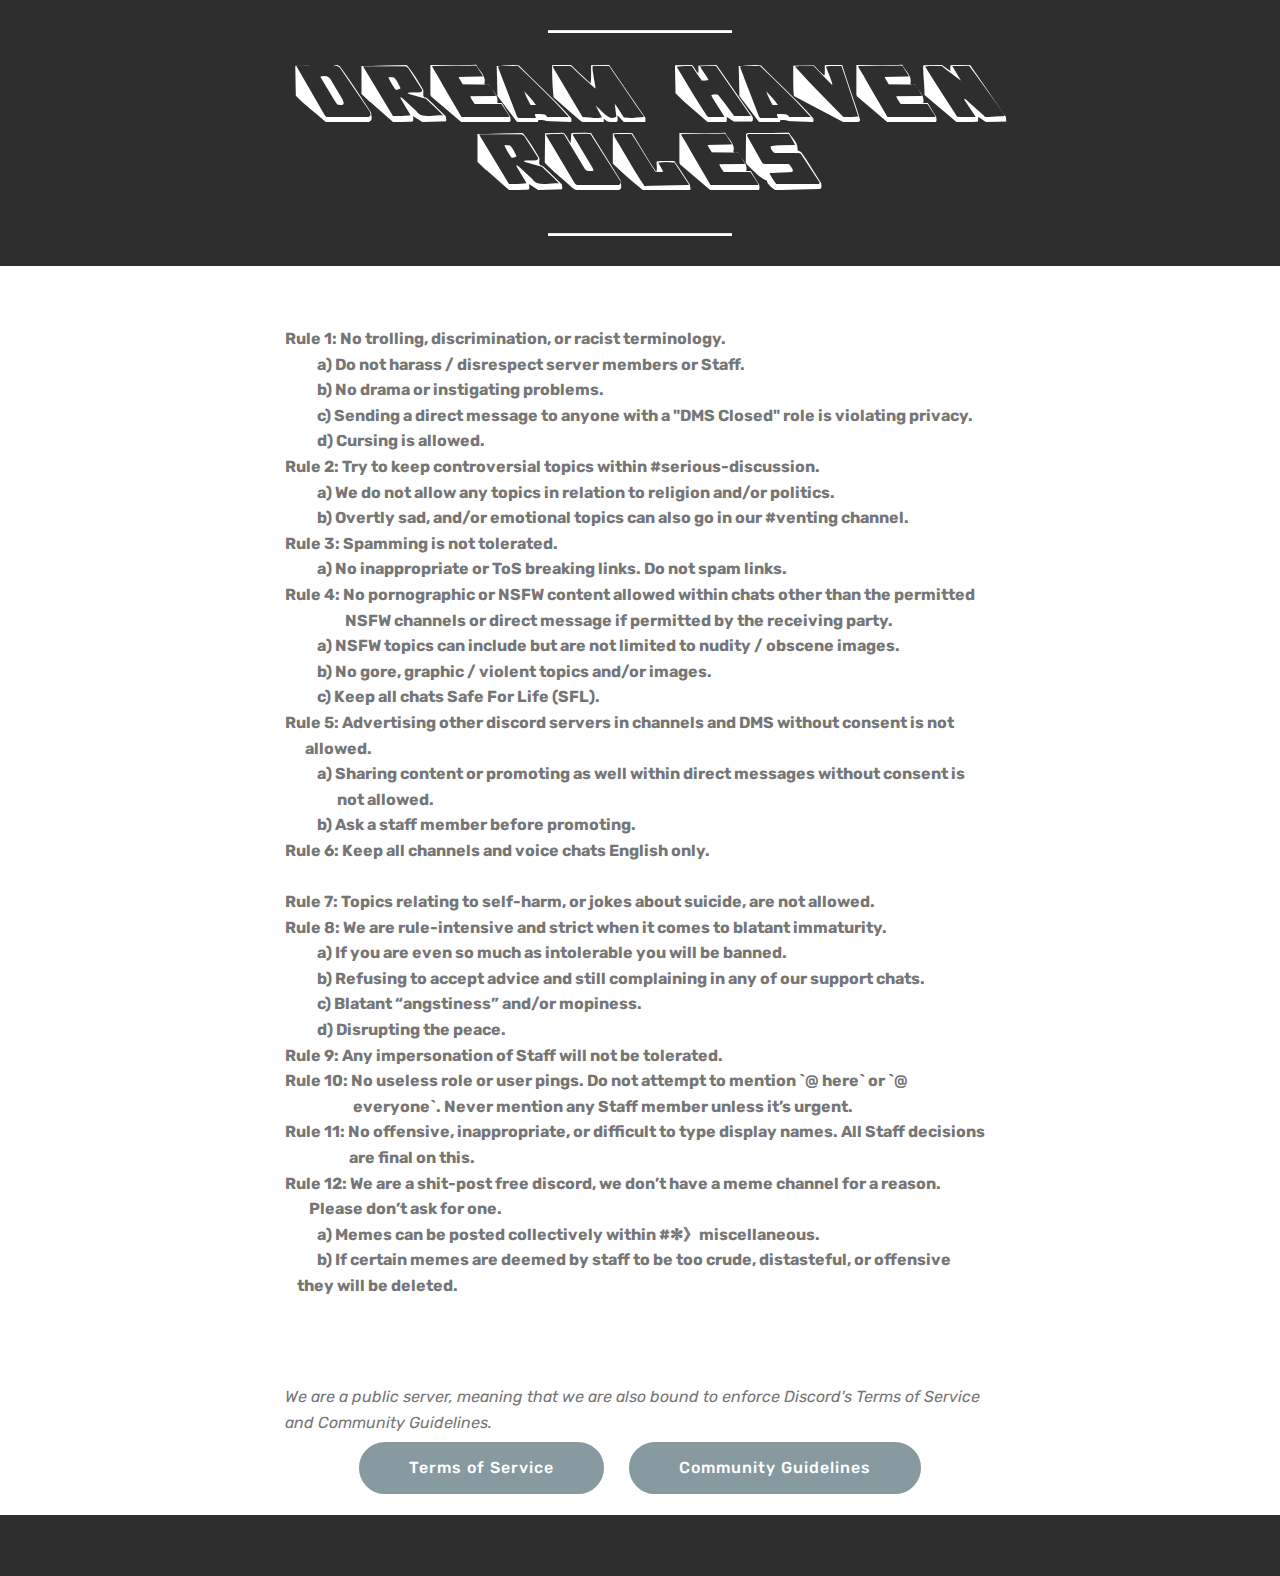
<file: index.html>
<!DOCTYPE html>
<html >
<head>
  <!-- Site made with Mobirise Website Builder v4.8.1, https://mobirise.com -->
  <meta charset="UTF-8">
  <meta http-equiv="X-UA-Compatible" content="IE=edge">
  <meta name="generator" content="Mobirise v4.8.1, mobirise.com">
  <meta name="viewport" content="width=device-width, initial-scale=1, minimum-scale=1">
  <link rel="shortcut icon" href="assets/images/logo4.png" type="image/x-icon">
  <meta name="description" content="">
  <title>Home</title>
  <link rel="stylesheet" href="assets/tether/tether.min.css">
  <link rel="stylesheet" href="assets/bootstrap/css/bootstrap.min.css">
  <link rel="stylesheet" href="assets/bootstrap/css/bootstrap-grid.min.css">
  <link rel="stylesheet" href="assets/bootstrap/css/bootstrap-reboot.min.css">
  <link rel="stylesheet" href="assets/theme/css/style.css">
  <link href="assets/fonts/style.css" rel="stylesheet">
  <link rel="stylesheet" href="assets/mobirise/css/mbr-additional.css" type="text/css">
  
  
  
</head>
<body>
  <section class="mbr-section article content10 cid-qZUpwGI7WS" id="content10-2">
    
     

    <div class="container">
        <div class="inner-container" style="width: 66%;">
            <hr class="line" style="width: 25%;">
            <div class="section-text align-center mbr-white mbr-fonts-style display-1">Dream Haven Rules</div>
            <hr class="line" style="width: 25%;">
        </div>
    </div>
</section>

<section class="engine"><a href="https://mobiri.se/s">free bootstrap theme</a></section><section class="mbr-section article content1 cid-qZUrcnLoy6" id="content1-5">
    
     

    <div class="container">
        <div class="media-container-row">
            <div class="mbr-text col-12 col-md-8 mbr-fonts-style display-7"><strong>Rule 1: No trolling, discrimination, or racist terminology.  
</strong><div><strong>
</strong></div><div>&nbsp;&nbsp;&nbsp;&nbsp;&nbsp;&nbsp;&nbsp;&nbsp;<strong>a) Do not harass / disrespect server members or Staff. 
</strong></div><div>&nbsp;&nbsp;&nbsp;&nbsp;&nbsp;&nbsp;&nbsp;&nbsp;<strong>b) No drama or instigating problems.
</strong></div><div>&nbsp;&nbsp;&nbsp;&nbsp;&nbsp;&nbsp;&nbsp;&nbsp;<strong>c) Sending a direct message to anyone with a "DMS Closed" role is violating privacy. 
</strong></div><div>&nbsp;&nbsp;&nbsp;&nbsp;&nbsp;&nbsp;&nbsp;&nbsp;<strong>d) Cursing is allowed.
</strong></div><div><strong>
</strong></div><div><strong>Rule 2: Try to keep controversial topics within #serious-discussion.
</strong></div><div><strong>
</strong></div><div>&nbsp;&nbsp;&nbsp;&nbsp;&nbsp;&nbsp;&nbsp;&nbsp;<strong>a) We do not allow any topics in relation to religion and/or politics.
</strong></div><div>&nbsp;&nbsp;&nbsp;&nbsp;&nbsp;&nbsp;&nbsp;&nbsp;<strong>b) Overtly sad, and/or emotional topics can also go in our #venting channel. 
</strong></div><div><strong>
</strong></div><div><strong>Rule 3: Spamming is not tolerated.
</strong></div><div><strong>
</strong></div><div>&nbsp;&nbsp;&nbsp;&nbsp;&nbsp;&nbsp;&nbsp;&nbsp;<strong>a) No inappropriate or ToS breaking links. Do not spam links.
</strong></div><div><strong>
</strong></div><div><strong>Rule 4: No pornographic or NSFW content allowed within chats other than the permitted </strong>&nbsp;&nbsp;&nbsp;&nbsp;&nbsp;&nbsp;&nbsp;&nbsp;&nbsp; &nbsp; &nbsp; &nbsp;<strong>NSFW channels or direct message if permitted by the receiving party.
</strong></div><div><strong>
</strong></div><div>&nbsp;&nbsp;&nbsp;&nbsp;&nbsp;&nbsp;&nbsp;&nbsp;<strong>a) NSFW topics can include but are not limited to nudity / obscene images.
</strong></div><div>&nbsp;&nbsp;&nbsp;&nbsp;&nbsp;&nbsp;&nbsp;&nbsp;<strong>b) No gore, graphic / violent topics and/or images. 
</strong></div><div>&nbsp;&nbsp;&nbsp;&nbsp;&nbsp;&nbsp;&nbsp;&nbsp;<strong>c) Keep all chats Safe For Life (SFL).
</strong></div><div><strong>
</strong></div><div><strong>Rule 5: Advertising other discord servers in channels and DMS without consent is not </strong>&nbsp;&nbsp;&nbsp;&nbsp;&nbsp;&nbsp;&nbsp;&nbsp;&nbsp; &nbsp; &nbsp; &nbsp;<strong>allowed. 
</strong></div><div><strong>
</strong></div><div>&nbsp;&nbsp;&nbsp;&nbsp;&nbsp;&nbsp;&nbsp;&nbsp;<strong>a) Sharing content or promoting as well within direct messages without consent is </strong>&nbsp;&nbsp;&nbsp;&nbsp;&nbsp;&nbsp;&nbsp;&nbsp;&nbsp; &nbsp; &nbsp;<strong>not allowed.
</strong></div><div>&nbsp;&nbsp;&nbsp;&nbsp;&nbsp;&nbsp;&nbsp;&nbsp;<strong>b) Ask a staff member before promoting. 
</strong></div><div><strong>
</strong></div><div><strong>Rule 6: Keep all channels and voice chats English only.
</strong></div><div><br></div><div><strong>Rule 7: Topics relating to self-harm, or jokes about suicide, are not allowed.
</strong></div><div><strong>
</strong></div><div><strong>Rule 8: We are rule-intensive and strict when it comes to blatant immaturity.
</strong></div><div><strong>
</strong></div><div>&nbsp;&nbsp;&nbsp;&nbsp;&nbsp;&nbsp;&nbsp;&nbsp;<strong>a) If you are even so much as intolerable you will be banned. 
</strong></div><div>&nbsp;&nbsp;&nbsp;&nbsp;&nbsp;&nbsp;&nbsp;&nbsp;<strong>b) Refusing to accept advice and still complaining in any of our support chats. 
</strong></div><div>&nbsp;&nbsp;&nbsp;&nbsp;&nbsp;&nbsp;&nbsp;&nbsp;<strong>c) Blatant “angstiness” and/or mopiness. 
</strong></div><div>&nbsp;&nbsp;&nbsp;&nbsp;&nbsp;&nbsp;&nbsp;&nbsp;<strong>d) Disrupting the peace.
</strong></div><div><strong>
</strong></div><div><strong>Rule 9: Any impersonation of Staff will not be tolerated.
</strong></div><div><strong>
</strong></div><div><strong>Rule 10: No useless role or user pings. Do not attempt to mention `@ here` or `@ &nbsp; </strong>&nbsp;&nbsp;&nbsp;&nbsp;&nbsp;&nbsp;&nbsp;&nbsp;&nbsp;&nbsp;&nbsp;&nbsp;&nbsp; &nbsp; &nbsp;&nbsp;&nbsp;&nbsp;&nbsp;&nbsp;&nbsp;&nbsp;&nbsp;&nbsp; &nbsp; &nbsp; &nbsp;&nbsp;<strong>everyone`. Never mention any Staff member unless it’s urgent.
</strong></div><div><strong>
</strong></div><div><strong>Rule 11: No offensive, inappropriate, or difficult to type display names. All Staff decisions </strong>&nbsp;&nbsp;&nbsp;&nbsp;&nbsp;&nbsp;&nbsp;&nbsp;&nbsp; &nbsp; &nbsp; &nbsp;&nbsp;<strong>are final on this.
</strong></div><div><strong>
</strong></div><div><strong>Rule 12: We are a shit-post free discord, we don’t have a meme channel for a reason. &nbsp; &nbsp; &nbsp;</strong>&nbsp;&nbsp;&nbsp;&nbsp;&nbsp;&nbsp;&nbsp;&nbsp;&nbsp; &nbsp; &nbsp; &nbsp;&nbsp;<strong>Please don’t ask for one. 
</strong></div><div><strong>
</strong></div><div>&nbsp;&nbsp;&nbsp;&nbsp;&nbsp;&nbsp;&nbsp;&nbsp;<strong>a) Memes can be posted collectively within #✼》miscellaneous.
</strong></div><div>&nbsp;&nbsp;&nbsp;&nbsp;&nbsp;&nbsp;&nbsp;&nbsp;<strong>b) If certain memes are deemed by staff to be too crude, distasteful, or offensive </strong>&nbsp;&nbsp;&nbsp;&nbsp;&nbsp;&nbsp;&nbsp;&nbsp;&nbsp; &nbsp; &nbsp;<strong>they will be deleted. 
</strong></div><div><br></div></div>
        </div>
    </div>
</section>

<section class="mbr-section article content1 cid-qZUt5C0kPS" id="content1-7">
    
     

    <div class="container">
        <div class="media-container-row">
            <div class="mbr-text col-12 col-md-8 mbr-fonts-style display-7"><em>We are a public server, meaning that we are also bound to enforce Discord's Terms of Service and Community Guidelines.</em></div>
        </div>
    </div>
</section>

<section class="mbr-section content8 cid-qZUsRYCLqu" id="content8-6">

    

    <div class="container">
        <div class="media-container-row title">
            <div class="col-12 col-md-8">
                <div class="mbr-section-btn align-center"><a class="btn btn-warning display-4" href="https://discordapp.com/terms">Terms of Service</a> 
                    <a class="btn btn-warning display-4" href="https://discordapp.com/guidelines">Community Guidelines</a></div>
            </div>
        </div>
    </div>
</section>

<section once="" class="cid-qZUvqcHTVy" id="footer6-8">

    

    

    <div class="container">
        <div class="media-container-row align-center mbr-white">
            <div class="col-12">
                <p class="mbr-text mb-0 mbr-fonts-style display-7"></p>
            </div>
        </div>
    </div>
</section>


  <script src="assets/web/assets/jquery/jquery.min.js"></script>
  <script src="assets/popper/popper.min.js"></script>
  <script src="assets/tether/tether.min.js"></script>
  <script src="assets/bootstrap/js/bootstrap.min.js"></script>
  <script src="assets/smoothscroll/smooth-scroll.js"></script>
  <script src="assets/theme/js/script.js"></script>
  
  
</body>
</html>
</file>
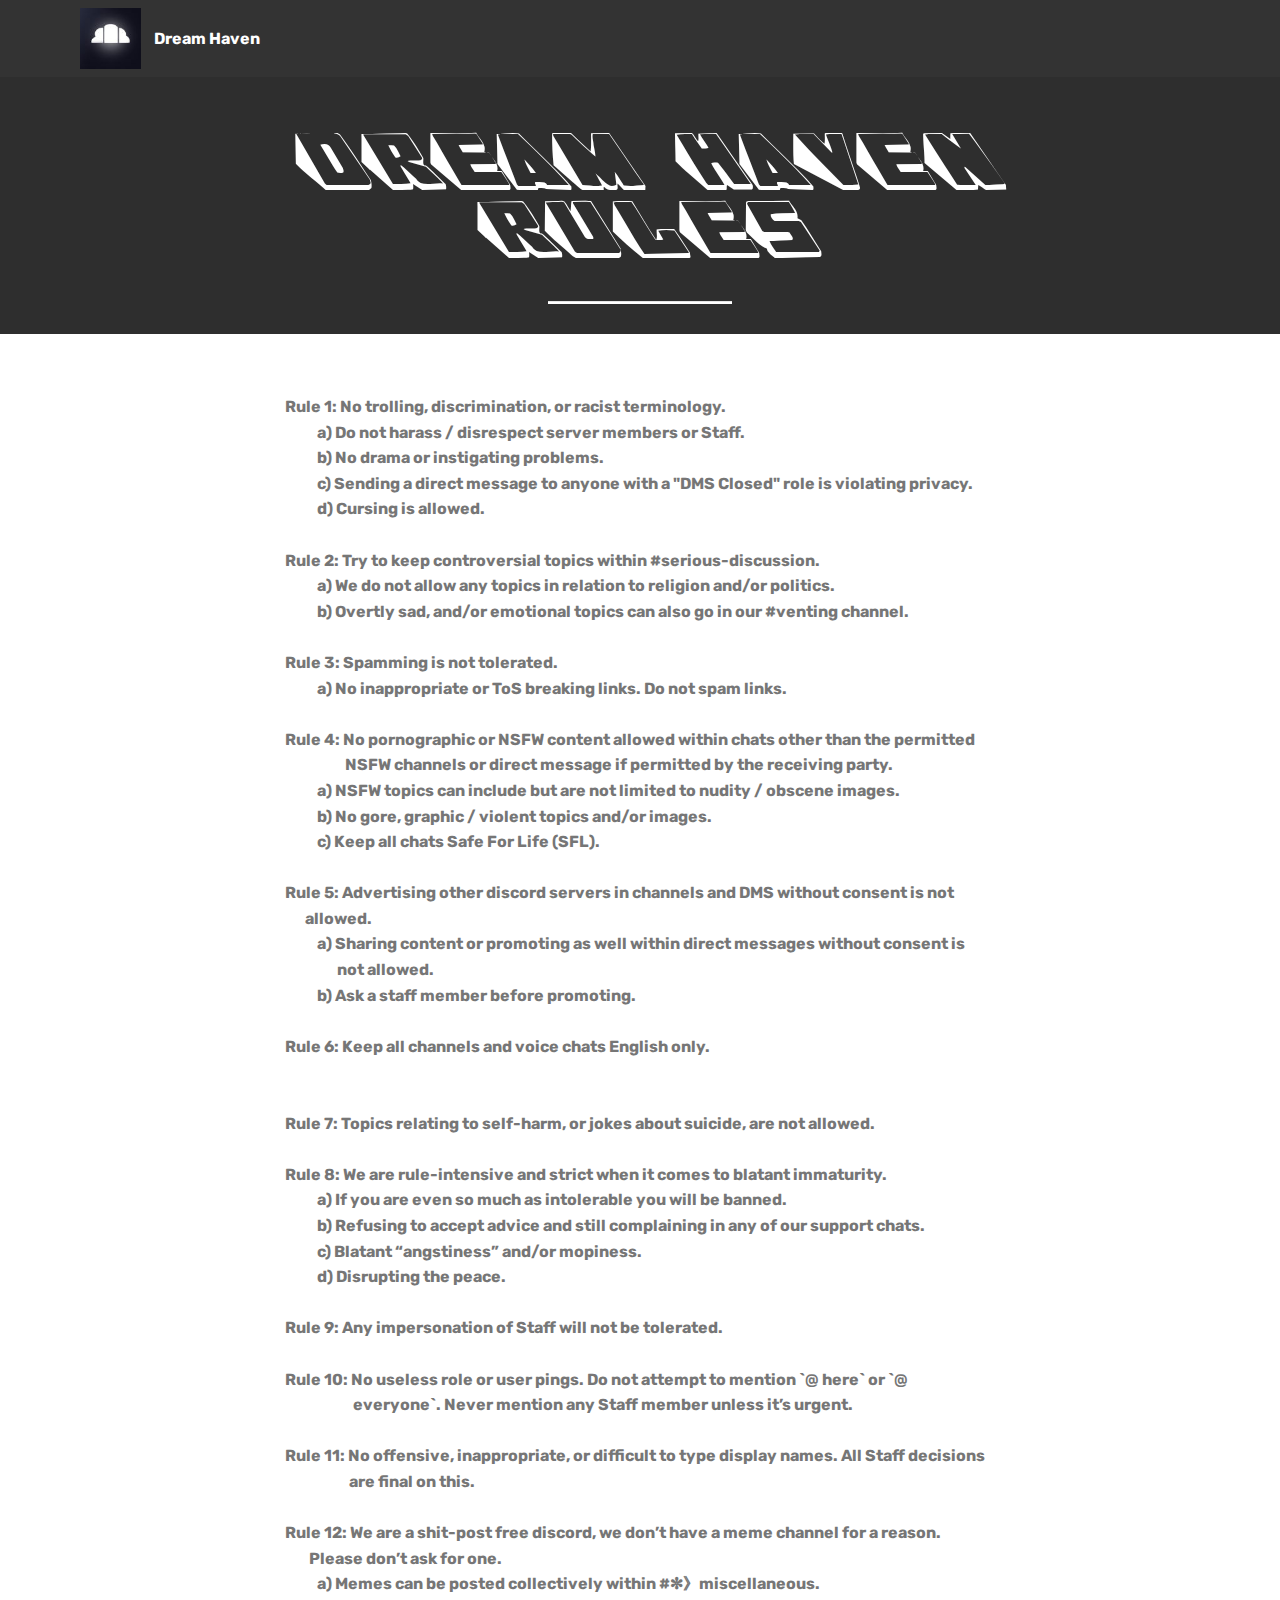
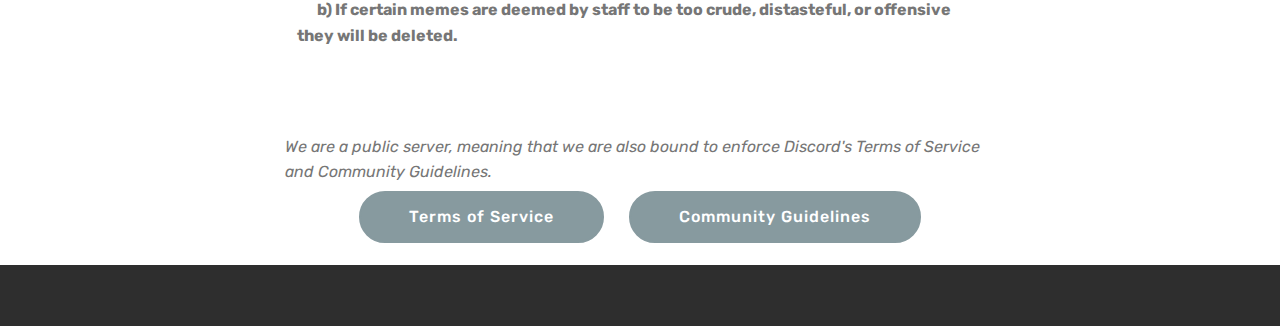
<file: rules.html>
<!DOCTYPE html>
<html >
<head>
  <!-- Site made with Mobirise Website Builder v4.8.1, https://mobirise.com -->
  <meta charset="UTF-8">
  <meta http-equiv="X-UA-Compatible" content="IE=edge">
  <meta name="generator" content="Mobirise v4.8.1, mobirise.com">
  <meta name="viewport" content="width=device-width, initial-scale=1, minimum-scale=1">
  <link rel="shortcut icon" href="assets/images/dhl2-96x96.jpg" type="image/x-icon">
  <meta name="description" content="">
  <title>Rules</title>
  <link rel="stylesheet" href="assets/tether/tether.min.css">
  <link rel="stylesheet" href="assets/bootstrap/css/bootstrap.min.css">
  <link rel="stylesheet" href="assets/bootstrap/css/bootstrap-grid.min.css">
  <link rel="stylesheet" href="assets/bootstrap/css/bootstrap-reboot.min.css">
  <link rel="stylesheet" href="assets/dropdown/css/style.css">
  <link rel="stylesheet" href="assets/theme/css/style.css">
  <link href="assets/fonts/style.css" rel="stylesheet">
  <link rel="stylesheet" href="assets/mobirise/css/mbr-additional.css" type="text/css">
  
  
  
</head>
<body>
  <section class="menu cid-qZUwAFNkMc" once="menu" id="menu1-9">

    

    <nav class="navbar navbar-expand beta-menu navbar-dropdown align-items-center navbar-fixed-top navbar-toggleable-sm">
        <button class="navbar-toggler navbar-toggler-right" type="button" data-toggle="collapse" data-target="#navbarSupportedContent" aria-controls="navbarSupportedContent" aria-expanded="false" aria-label="Toggle navigation">
            <div class="hamburger">
                <span></span>
                <span></span>
                <span></span>
                <span></span>
            </div>
        </button>
        <div class="menu-logo">
            <div class="navbar-brand">
                <span class="navbar-logo">
                    <a href="index.html">
                         <img src="assets/images/dhl2-96x96.jpg" alt="Mobirise" title="" style="height: 3.8rem;">
                    </a>
                </span>
                <span class="navbar-caption-wrap"><a class="navbar-caption text-white display-4" href="index.html">
                        Dream Haven</a></span>
            </div>
        </div>
        <div class="collapse navbar-collapse" id="navbarSupportedContent">
            
            
        </div>
    </nav>
</section>

<section class="engine"><a href="https://mobiri.se/h">how to create your own web page</a></section><section class="mbr-section article content10 cid-qZUpwGI7WS" id="content10-2">
    
     

    <div class="container">
        <div class="inner-container" style="width: 66%;">
            <hr class="line" style="width: 25%;">
            <div class="section-text align-center mbr-white mbr-fonts-style display-1"><br>Dream Haven Rules</div>
            <hr class="line" style="width: 25%;">
        </div>
    </div>
</section>

<section class="mbr-section article content1 cid-qZUrcnLoy6" id="content1-5">
    
     

    <div class="container">
        <div class="media-container-row">
            <div class="mbr-text col-12 col-md-8 mbr-fonts-style display-7"><strong>Rule 1: No trolling, discrimination, or racist terminology.  
</strong><div><strong>
</strong></div><div>&nbsp;&nbsp;&nbsp;&nbsp;&nbsp;&nbsp;&nbsp;&nbsp;<strong>a) Do not harass / disrespect server members or Staff. 
</strong></div><div>&nbsp;&nbsp;&nbsp;&nbsp;&nbsp;&nbsp;&nbsp;&nbsp;<strong>b) No drama or instigating problems.
</strong></div><div>&nbsp;&nbsp;&nbsp;&nbsp;&nbsp;&nbsp;&nbsp;&nbsp;<strong>c) Sending a direct message to anyone with a "DMS Closed" role is violating privacy. 
</strong></div><div>&nbsp;&nbsp;&nbsp;&nbsp;&nbsp;&nbsp;&nbsp;&nbsp;<strong>d) Cursing is allowed.
</strong></div><div><strong>
</strong></div><div><strong><br></strong></div><div><strong>Rule 2: Try to keep controversial topics within #serious-discussion.
</strong></div><div><strong>
</strong></div><div>&nbsp;&nbsp;&nbsp;&nbsp;&nbsp;&nbsp;&nbsp;&nbsp;<strong>a) We do not allow any topics in relation to religion and/or politics.
</strong></div><div>&nbsp;&nbsp;&nbsp;&nbsp;&nbsp;&nbsp;&nbsp;&nbsp;<strong>b) Overtly sad, and/or emotional topics can also go in our #venting channel. 
</strong></div><div><strong>
</strong></div><div><strong><br></strong></div><div><strong>Rule 3: Spamming is not tolerated.
</strong></div><div><strong>
</strong></div><div>&nbsp;&nbsp;&nbsp;&nbsp;&nbsp;&nbsp;&nbsp;&nbsp;<strong>a) No inappropriate or ToS breaking links. Do not spam links.
</strong></div><div><strong>
</strong></div><div><strong><br></strong></div><div><strong>Rule 4: No pornographic or NSFW content allowed within chats other than the permitted </strong>&nbsp;&nbsp;&nbsp;&nbsp;&nbsp;&nbsp;&nbsp;&nbsp;&nbsp; &nbsp; &nbsp; &nbsp;<strong>NSFW channels or direct message if permitted by the receiving party.
</strong></div><div><strong>
</strong></div><div>&nbsp;&nbsp;&nbsp;&nbsp;&nbsp;&nbsp;&nbsp;&nbsp;<strong>a) NSFW topics can include but are not limited to nudity / obscene images.
</strong></div><div>&nbsp;&nbsp;&nbsp;&nbsp;&nbsp;&nbsp;&nbsp;&nbsp;<strong>b) No gore, graphic / violent topics and/or images. 
</strong></div><div>&nbsp;&nbsp;&nbsp;&nbsp;&nbsp;&nbsp;&nbsp;&nbsp;<strong>c) Keep all chats Safe For Life (SFL).
</strong></div><div><strong>
</strong></div><div><strong><br></strong></div><div><strong>Rule 5: Advertising other discord servers in channels and DMS without consent is not </strong>&nbsp;&nbsp;&nbsp;&nbsp;&nbsp;&nbsp;&nbsp;&nbsp;&nbsp; &nbsp; &nbsp; &nbsp;<strong>allowed. 
</strong></div><div><strong>
</strong></div><div>&nbsp;&nbsp;&nbsp;&nbsp;&nbsp;&nbsp;&nbsp;&nbsp;<strong>a) Sharing content or promoting as well within direct messages without consent is </strong>&nbsp;&nbsp;&nbsp;&nbsp;&nbsp;&nbsp;&nbsp;&nbsp;&nbsp; &nbsp; &nbsp;<strong>not allowed.
</strong></div><div>&nbsp;&nbsp;&nbsp;&nbsp;&nbsp;&nbsp;&nbsp;&nbsp;<strong>b) Ask a staff member before promoting. 
</strong></div><div><strong>
</strong></div><div><strong><br></strong></div><div><strong>Rule 6: Keep all channels and voice chats English only.
</strong></div><div><br></div><div><strong><br></strong></div><div><strong>Rule 7: Topics relating to self-harm, or jokes about suicide, are not allowed.
</strong></div><div><strong>
</strong></div><div><strong><br></strong></div><div><strong>Rule 8: We are rule-intensive and strict when it comes to blatant immaturity.
</strong></div><div><strong>
</strong></div><div>&nbsp;&nbsp;&nbsp;&nbsp;&nbsp;&nbsp;&nbsp;&nbsp;<strong>a) If you are even so much as intolerable you will be banned. 
</strong></div><div>&nbsp;&nbsp;&nbsp;&nbsp;&nbsp;&nbsp;&nbsp;&nbsp;<strong>b) Refusing to accept advice and still complaining in any of our support chats. 
</strong></div><div>&nbsp;&nbsp;&nbsp;&nbsp;&nbsp;&nbsp;&nbsp;&nbsp;<strong>c) Blatant “angstiness” and/or mopiness. 
</strong></div><div>&nbsp;&nbsp;&nbsp;&nbsp;&nbsp;&nbsp;&nbsp;&nbsp;<strong>d) Disrupting the peace.
</strong></div><div><strong>
</strong></div><div><strong><br></strong></div><div><strong>Rule 9: Any impersonation of Staff will not be tolerated.
</strong></div><div><strong>
</strong></div><div><strong><br></strong></div><div><strong>Rule 10: No useless role or user pings. Do not attempt to mention `@ here` or `@ &nbsp; </strong>&nbsp;&nbsp;&nbsp;&nbsp;&nbsp;&nbsp;&nbsp;&nbsp;&nbsp;&nbsp;&nbsp;&nbsp;&nbsp; &nbsp; &nbsp;&nbsp;&nbsp;&nbsp;&nbsp;&nbsp;&nbsp;&nbsp;&nbsp;&nbsp; &nbsp; &nbsp; &nbsp;&nbsp;<strong>everyone`. Never mention any Staff member unless it’s urgent.
</strong></div><div><strong>
</strong></div><div><strong><br></strong></div><div><strong>Rule 11: No offensive, inappropriate, or difficult to type display names. All Staff decisions </strong>&nbsp;&nbsp;&nbsp;&nbsp;&nbsp;&nbsp;&nbsp;&nbsp;&nbsp; &nbsp; &nbsp; &nbsp;&nbsp;<strong>are final on this.
</strong></div><div><strong>
</strong></div><div><strong><br></strong></div><div><strong>Rule 12: We are a shit-post free discord, we don’t have a meme channel for a reason. &nbsp; &nbsp; &nbsp;</strong>&nbsp;&nbsp;&nbsp;&nbsp;&nbsp;&nbsp;&nbsp;&nbsp;&nbsp; &nbsp; &nbsp; &nbsp;&nbsp;<strong>Please don’t ask for one. 
</strong></div><div><strong>
</strong></div><div>&nbsp;&nbsp;&nbsp;&nbsp;&nbsp;&nbsp;&nbsp;&nbsp;<strong>a) Memes can be posted collectively within #✼》miscellaneous.
</strong></div><div>&nbsp;&nbsp;&nbsp;&nbsp;&nbsp;&nbsp;&nbsp;&nbsp;<strong>b) If certain memes are deemed by staff to be too crude, distasteful, or offensive </strong>&nbsp;&nbsp;&nbsp;&nbsp;&nbsp;&nbsp;&nbsp;&nbsp;&nbsp; &nbsp; &nbsp;<strong>they will be deleted. 
</strong></div><div><br></div></div>
        </div>
    </div>
</section>

<section class="mbr-section article content1 cid-qZUt5C0kPS" id="content1-7">
    
     

    <div class="container">
        <div class="media-container-row">
            <div class="mbr-text col-12 col-md-8 mbr-fonts-style display-7"><em>We are a public server, meaning that we are also bound to enforce Discord's Terms of Service and Community Guidelines.</em></div>
        </div>
    </div>
</section>

<section class="mbr-section content8 cid-qZUsRYCLqu" id="content8-6">

    

    <div class="container">
        <div class="media-container-row title">
            <div class="col-12 col-md-8">
                <div class="mbr-section-btn align-center"><a class="btn btn-warning display-4" href="https://discordapp.com/terms">Terms of Service</a> 
                    <a class="btn btn-warning display-4" href="https://discordapp.com/guidelines">Community Guidelines</a></div>
            </div>
        </div>
    </div>
</section>

<section once="" class="cid-qZUvqcHTVy" id="footer6-8">

    

    

    <div class="container">
        <div class="media-container-row align-center mbr-white">
            <div class="col-12">
                <p class="mbr-text mb-0 mbr-fonts-style display-7"></p>
            </div>
        </div>
    </div>
</section>


  <script src="assets/web/assets/jquery/jquery.min.js"></script>
  <script src="assets/popper/popper.min.js"></script>
  <script src="assets/tether/tether.min.js"></script>
  <script src="assets/bootstrap/js/bootstrap.min.js"></script>
  <script src="assets/smoothscroll/smooth-scroll.js"></script>
  <script src="assets/dropdown/js/script.min.js"></script>
  <script src="assets/touchswipe/jquery.touch-swipe.min.js"></script>
  <script src="assets/theme/js/script.js"></script>
  
  
</body>
</html>
</file>
<file: assets/theme/css/style.css>
/*!
 * Mobirise v4 theme (https://mobirise.com/)
 * Copyright 2017 Mobirise
 */
section {
  background-color: #eeeeee; }

section,
.container,
.container-fluid {
  position: relative;
  word-wrap: break-word; }

a.mbr-iconfont:hover {
  text-decoration: none; }

.article .lead p, .article .lead ul, .article .lead ol, .article .lead pre, .article .lead blockquote {
  margin-bottom: 0; }

a {
  font-style: normal;
  font-weight: 400;
  cursor: pointer; }
  a, a:hover {
    text-decoration: none; }

figure {
  margin-bottom: 0; }

body {
  color: #232323; }

h1, h2, h3, h4, h5, h6,
.h1, .h2, .h3, .h4, .h5, .h6,
.display-1, .display-2, .display-3, .display-4 {
  line-height: 1;
  word-break: break-word;
  word-wrap: break-word; }

b, strong {
  font-weight: bold; }

blockquote {
  padding: 10px 0 10px 20px;
  position: relative;
  border-left: 2px solid;
  border-color: #ff3366; }

input:-webkit-autofill, input:-webkit-autofill:hover, input:-webkit-autofill:focus, input:-webkit-autofill:active {
  transition-delay: 9999s;
  transition-property: background-color, color; }

textarea[type="hidden"] {
  display: none; }

body {
  position: relative; }

section {
  background-position: 50% 50%;
  background-repeat: no-repeat;
  background-size: cover; }
  section .mbr-background-video,
  section .mbr-background-video-preview {
    position: absolute;
    bottom: 0;
    left: 0;
    right: 0;
    top: 0; }

.hidden {
  visibility: hidden; }

.mbr-z-index20 {
  z-index: 20; }

/*! Base colors */
.mbr-white {
  color: #ffffff; }

.mbr-black {
  color: #000000; }

.mbr-bg-white {
  background-color: #ffffff; }

.mbr-bg-black {
  background-color: #000000; }

/*! Text-aligns */
.align-left {
  text-align: left; }

.align-center {
  text-align: center; }

.align-right {
  text-align: right; }

@media (max-width: 767px) {
  .align-left, .align-center, .align-right, .mbr-section-btn, .mbr-section-title {
    text-align: center; } }
/*! Font-weight  */
.mbr-light {
  font-weight: 300; }

.mbr-regular {
  font-weight: 400; }

.mbr-semibold {
  font-weight: 500; }

.mbr-bold {
  font-weight: 700; }

/*! Media  */
.media-size-item {
  -webkit-flex: 1 1 auto;
  -moz-flex: 1 1 auto;
  -ms-flex: 1 1 auto;
  -o-flex: 1 1 auto;
  flex: 1 1 auto; }

.media-content {
  -webkit-flex-basis: 100%;
  flex-basis: 100%; }

.media-container-row {
  display: -ms-flexbox;
  display: -webkit-flex;
  display: flex;
  -webkit-flex-direction: row;
  -ms-flex-direction: row;
  flex-direction: row;
  -webkit-flex-wrap: wrap;
  -ms-flex-wrap: wrap;
  flex-wrap: wrap;
  -webkit-justify-content: center;
  -ms-flex-pack: center;
  justify-content: center;
  -webkit-align-content: center;
  -ms-flex-line-pack: center;
  align-content: center;
  -webkit-align-items: start;
  -ms-flex-align: start;
  align-items: start; }
  .media-container-row .media-size-item {
    width: 400px; }

.media-container-column {
  display: -ms-flexbox;
  display: -webkit-flex;
  display: flex;
  -webkit-flex-direction: column;
  -ms-flex-direction: column;
  flex-direction: column;
  -webkit-flex-wrap: wrap;
  -ms-flex-wrap: wrap;
  flex-wrap: wrap;
  -webkit-justify-content: center;
  -ms-flex-pack: center;
  justify-content: center;
  -webkit-align-content: center;
  -ms-flex-line-pack: center;
  align-content: center;
  -webkit-align-items: stretch;
  -ms-flex-align: stretch;
  align-items: stretch; }
  .media-container-column > * {
    width: 100%; }

@media (min-width: 992px) {
  .media-container-row {
    -webkit-flex-wrap: nowrap;
    -ms-flex-wrap: nowrap;
    flex-wrap: nowrap; } }
figure {
  overflow: hidden; }

figure[mbr-media-size] {
  transition: width 0.1s; }

.mbr-figure img, .mbr-figure iframe {
  display: block;
  width: 100%; }

.card {
  background-color: transparent;
  border: none; }

.card-img {
  text-align: center;
  flex-shrink: 0; }

.media {
  max-width: 100%;
  margin: 0 auto; }

.mbr-figure {
  -ms-flex-item-align: center;
  -ms-grid-row-align: center;
  -webkit-align-self: center;
  align-self: center; }

.media-container > div {
  max-width: 100%; }

.mbr-figure img, .card-img img {
  width: 100%; }

@media (max-width: 991px) {
  .media-size-item {
    width: auto !important; }

  .media {
    width: auto; }

  .mbr-figure {
    width: 100% !important; } }
/*! Buttons */
.mbr-section-btn {
  margin-left: -.25rem;
  margin-right: -.25rem;
  font-size: 0; }

nav .mbr-section-btn {
  margin-left: 0rem;
  margin-right: 0rem; }

/*! Btn icon margin */
.btn .mbr-iconfont, .btn.btn-sm .mbr-iconfont {
  cursor: pointer;
  margin-right: 0.5rem; }

.btn.btn-md .mbr-iconfont, .btn.btn-md .mbr-iconfont {
  margin-right: 0.8rem; }

.mbr-regular {
  font-weight: 400; }

.mbr-semibold {
  font-weight: 500; }

.mbr-bold {
  font-weight: 700; }

[type="submit"] {
  -webkit-appearance: none; }

/*! Full-screen */
.mbr-fullscreen .mbr-overlay {
  min-height: 100vh; }

.mbr-fullscreen {
  display: flex;
  display: -webkit-flex;
  display: -moz-flex;
  display: -ms-flex;
  display: -o-flex;
  align-items: center;
  -webkit-align-items: center;
  min-height: 100vh;
  padding-top: 3rem;
  padding-bottom: 3rem; }

/*! Map */
.map {
  height: 25rem;
  position: relative; }
  .map iframe {
    width: 100%;
    height: 100%; }

/* Form */
.form-asterisk {
  font-family: initial;
  position: absolute;
  top: -2px;
  font-weight: normal; }

/*! Scroll to top arrow */
.mbr-arrow-up {
  bottom: 25px;
  right: 90px;
  position: fixed;
  text-align: right;
  z-index: 5000;
  color: #ffffff;
  font-size: 32px;
  transform: rotate(180deg);
  -webkit-transform: rotate(180deg); }

.mbr-arrow-up a {
  background: rgba(0, 0, 0, 0.2);
  border-radius: 3px;
  color: #fff;
  display: inline-block;
  height: 60px;
  width: 60px;
  outline-style: none !important;
  position: relative;
  text-decoration: none;
  transition: all .3s ease-in-out;
  cursor: pointer;
  text-align: center; }
  .mbr-arrow-up a:hover {
    background-color: rgba(0, 0, 0, 0.4); }
  .mbr-arrow-up a i {
    line-height: 60px; }

.mbr-arrow-up-icon {
  display: block;
  color: #fff; }

.mbr-arrow-up-icon::before {
  content: "\203a";
  display: inline-block;
  font-family: serif;
  font-size: 32px;
  line-height: 1;
  font-style: normal;
  position: relative;
  top: 6px;
  left: -4px;
  -webkit-transform: rotate(-90deg);
  transform: rotate(-90deg); }

/*! Arrow Down */
.mbr-arrow {
  position: absolute;
  bottom: 45px;
  left: 50%;
  width: 60px;
  height: 60px;
  cursor: pointer;
  background-color: rgba(80, 80, 80, 0.5);
  border-radius: 50%;
  -webkit-transform: translateX(-50%);
  transform: translateX(-50%); }
  .mbr-arrow > a {
    display: inline-block;
    text-decoration: none;
    outline-style: none;
    -webkit-animation: arrowdown 1.7s ease-in-out infinite;
    animation: arrowdown 1.7s ease-in-out infinite; }
    .mbr-arrow > a > i {
      position: absolute;
      top: -2px;
      left: 15px;
      font-size: 2rem; }

@keyframes arrowdown {
  0% {
    transform: translateY(0px);
    -webkit-transform: translateY(0px); }
  50% {
    transform: translateY(-5px);
    -webkit-transform: translateY(-5px); }
  100% {
    transform: translateY(0px);
    -webkit-transform: translateY(0px); } }
@-webkit-keyframes arrowdown {
  0% {
    transform: translateY(0px);
    -webkit-transform: translateY(0px); }
  50% {
    transform: translateY(-5px);
    -webkit-transform: translateY(-5px); }
  100% {
    transform: translateY(0px);
    -webkit-transform: translateY(0px); } }
@media (max-width: 500px) {
  .mbr-arrow-up {
    left: 50%;
    right: auto;
    transform: translateX(-50%) rotate(180deg);
    -webkit-transform: translateX(-50%) rotate(180deg); } }
/*Gradients animation*/
@keyframes gradient-animation {
  from {
    background-position: 0% 100%;
    animation-timing-function: ease-in-out; }
  to {
    background-position: 100% 0%;
    animation-timing-function: ease-in-out; } }
@-webkit-keyframes gradient-animation {
  from {
    background-position: 0% 100%;
    animation-timing-function: ease-in-out; }
  to {
    background-position: 100% 0%;
    animation-timing-function: ease-in-out; } }
.bg-gradient {
  background-size: 200% 200%;
  animation: gradient-animation 5s infinite alternate;
  -webkit-animation: gradient-animation 5s infinite alternate; }

.menu .navbar-brand {
  display: -webkit-flex; }
  .menu .navbar-brand span {
    display: flex;
    display: -webkit-flex; }
  .menu .navbar-brand .navbar-caption-wrap {
    display: -webkit-flex; }
  .menu .navbar-brand .navbar-logo img {
    display: -webkit-flex; }
@media (min-width: 768px) and (max-width: 991px) {
  .menu .navbar-toggleable-sm .navbar-nav {
    display: -webkit-box;
    display: -webkit-flex;
    display: -ms-flexbox; } }
@media (min-width: 992px) {
  .menu .navbar-nav.nav-dropdown {
    display: -webkit-flex; }
  .menu .navbar-toggleable-sm .navbar-collapse {
    display: -webkit-flex !important; } }

/*# sourceMappingURL=style.css.map */
.engine {
	position: absolute;
	text-indent: -2400px;
	text-align: center;
	padding: 0;
	top: 0;
	left: -2400px;
}
</file>
<file: assets/fonts/style.css>
@font-face {
   font-family: 'Wedgie Regular';
   src: url('Wedgie Regular/font.ttf');
}
</file>
<file: assets/mobirise/css/mbr-additional.css>
@import url(https://fonts.googleapis.com/css?family=Rubik:300,300i,400,400i,500,500i,700,700i,900,900i);




body {
  font-style: normal;
  line-height: 1.5;
}
.mbr-section-title {
  font-style: normal;
  line-height: 1.2;
}
.mbr-section-subtitle {
  line-height: 1.3;
}
.mbr-text {
  font-style: normal;
  line-height: 1.6;
}
.display-1 {
  font-family: 'Wedgie Regular';
  font-size: 4.25rem;
}
.display-1 > .mbr-iconfont {
  font-size: 6.8rem;
}
.display-2 {
  font-family: 'Rubik', sans-serif;
  font-size: 3rem;
}
.display-2 > .mbr-iconfont {
  font-size: 4.8rem;
}
.display-4 {
  font-family: 'Rubik', sans-serif;
  font-size: 1rem;
}
.display-4 > .mbr-iconfont {
  font-size: 1.6rem;
}
.display-5 {
  font-family: 'Rubik', sans-serif;
  font-size: 1.5rem;
}
.display-5 > .mbr-iconfont {
  font-size: 2.4rem;
}
.display-7 {
  font-family: 'Rubik', sans-serif;
  font-size: 1rem;
}
.display-7 > .mbr-iconfont {
  font-size: 1.6rem;
}
/* ---- Fluid typography for mobile devices ---- */
/* 1.4 - font scale ratio ( bootstrap == 1.42857 ) */
/* 100vw - current viewport width */
/* (48 - 20)  48 == 48rem == 768px, 20 == 20rem == 320px(minimal supported viewport) */
/* 0.65 - min scale variable, may vary */
@media (max-width: 768px) {
  .display-1 {
    font-size: 3.4rem;
    font-size: calc( 2.1374999999999997rem + (4.25 - 2.1374999999999997) * ((100vw - 20rem) / (48 - 20)));
    line-height: calc( 1.4 * (2.1374999999999997rem + (4.25 - 2.1374999999999997) * ((100vw - 20rem) / (48 - 20))));
  }
  .display-2 {
    font-size: 2.4rem;
    font-size: calc( 1.7rem + (3 - 1.7) * ((100vw - 20rem) / (48 - 20)));
    line-height: calc( 1.4 * (1.7rem + (3 - 1.7) * ((100vw - 20rem) / (48 - 20))));
  }
  .display-4 {
    font-size: 0.8rem;
    font-size: calc( 1rem + (1 - 1) * ((100vw - 20rem) / (48 - 20)));
    line-height: calc( 1.4 * (1rem + (1 - 1) * ((100vw - 20rem) / (48 - 20))));
  }
  .display-5 {
    font-size: 1.2rem;
    font-size: calc( 1.175rem + (1.5 - 1.175) * ((100vw - 20rem) / (48 - 20)));
    line-height: calc( 1.4 * (1.175rem + (1.5 - 1.175) * ((100vw - 20rem) / (48 - 20))));
  }
}
/* Buttons */
.btn {
  font-weight: 500;
  border-width: 2px;
  font-style: normal;
  letter-spacing: 1px;
  margin: .4rem .8rem;
  white-space: normal;
  -webkit-transition: all 0.3s ease-in-out;
  -moz-transition: all 0.3s ease-in-out;
  transition: all 0.3s ease-in-out;
  padding: 1rem 3rem;
  border-radius: 3px;
  display: inline-flex;
  align-items: center;
  justify-content: center;
  word-break: break-word;
}
.btn-sm {
  font-weight: 500;
  letter-spacing: 1px;
  -webkit-transition: all 0.3s ease-in-out;
  -moz-transition: all 0.3s ease-in-out;
  transition: all 0.3s ease-in-out;
  padding: 0.6rem 1.5rem;
  border-radius: 3px;
}
.btn-md {
  font-weight: 500;
  letter-spacing: 1px;
  margin: .4rem .8rem !important;
  -webkit-transition: all 0.3s ease-in-out;
  -moz-transition: all 0.3s ease-in-out;
  transition: all 0.3s ease-in-out;
  padding: 1rem 3rem;
  border-radius: 3px;
}
.btn-lg {
  font-weight: 500;
  letter-spacing: 1px;
  margin: .4rem .8rem !important;
  -webkit-transition: all 0.3s ease-in-out;
  -moz-transition: all 0.3s ease-in-out;
  transition: all 0.3s ease-in-out;
  padding: 1.2rem 3.2rem;
  border-radius: 3px;
}
.bg-primary {
  background-color: #149dcc !important;
}
.bg-success {
  background-color: #f7ed4a !important;
}
.bg-info {
  background-color: #82786e !important;
}
.bg-warning {
  background-color: #879a9f !important;
}
.bg-danger {
  background-color: #b1a374 !important;
}
.btn-primary,
.btn-primary:active {
  background-color: #149dcc !important;
  border-color: #149dcc !important;
  color: #ffffff !important;
}
.btn-primary:hover,
.btn-primary:focus,
.btn-primary.focus,
.btn-primary.active {
  color: #ffffff !important;
  background-color: #0d6786 !important;
  border-color: #0d6786 !important;
}
.btn-primary.disabled,
.btn-primary:disabled {
  color: #ffffff !important;
  background-color: #0d6786 !important;
  border-color: #0d6786 !important;
}
.btn-secondary,
.btn-secondary:active {
  background-color: #ff3366 !important;
  border-color: #ff3366 !important;
  color: #ffffff !important;
}
.btn-secondary:hover,
.btn-secondary:focus,
.btn-secondary.focus,
.btn-secondary.active {
  color: #ffffff !important;
  background-color: #e50039 !important;
  border-color: #e50039 !important;
}
.btn-secondary.disabled,
.btn-secondary:disabled {
  color: #ffffff !important;
  background-color: #e50039 !important;
  border-color: #e50039 !important;
}
.btn-info,
.btn-info:active {
  background-color: #82786e !important;
  border-color: #82786e !important;
  color: #ffffff !important;
}
.btn-info:hover,
.btn-info:focus,
.btn-info.focus,
.btn-info.active {
  color: #ffffff !important;
  background-color: #59524b !important;
  border-color: #59524b !important;
}
.btn-info.disabled,
.btn-info:disabled {
  color: #ffffff !important;
  background-color: #59524b !important;
  border-color: #59524b !important;
}
.btn-success,
.btn-success:active {
  background-color: #f7ed4a !important;
  border-color: #f7ed4a !important;
  color: #3f3c03 !important;
}
.btn-success:hover,
.btn-success:focus,
.btn-success.focus,
.btn-success.active {
  color: #3f3c03 !important;
  background-color: #eadd0a !important;
  border-color: #eadd0a !important;
}
.btn-success.disabled,
.btn-success:disabled {
  color: #3f3c03 !important;
  background-color: #eadd0a !important;
  border-color: #eadd0a !important;
}
.btn-warning,
.btn-warning:active {
  background-color: #879a9f !important;
  border-color: #879a9f !important;
  color: #ffffff !important;
}
.btn-warning:hover,
.btn-warning:focus,
.btn-warning.focus,
.btn-warning.active {
  color: #ffffff !important;
  background-color: #617479 !important;
  border-color: #617479 !important;
}
.btn-warning.disabled,
.btn-warning:disabled {
  color: #ffffff !important;
  background-color: #617479 !important;
  border-color: #617479 !important;
}
.btn-danger,
.btn-danger:active {
  background-color: #b1a374 !important;
  border-color: #b1a374 !important;
  color: #ffffff !important;
}
.btn-danger:hover,
.btn-danger:focus,
.btn-danger.focus,
.btn-danger.active {
  color: #ffffff !important;
  background-color: #8b7d4e !important;
  border-color: #8b7d4e !important;
}
.btn-danger.disabled,
.btn-danger:disabled {
  color: #ffffff !important;
  background-color: #8b7d4e !important;
  border-color: #8b7d4e !important;
}
.btn-white {
  color: #333333 !important;
}
.btn-white,
.btn-white:active {
  background-color: #ffffff !important;
  border-color: #ffffff !important;
  color: #808080 !important;
}
.btn-white:hover,
.btn-white:focus,
.btn-white.focus,
.btn-white.active {
  color: #808080 !important;
  background-color: #d9d9d9 !important;
  border-color: #d9d9d9 !important;
}
.btn-white.disabled,
.btn-white:disabled {
  color: #808080 !important;
  background-color: #d9d9d9 !important;
  border-color: #d9d9d9 !important;
}
.btn-black,
.btn-black:active {
  background-color: #333333 !important;
  border-color: #333333 !important;
  color: #ffffff !important;
}
.btn-black:hover,
.btn-black:focus,
.btn-black.focus,
.btn-black.active {
  color: #ffffff !important;
  background-color: #0d0d0d !important;
  border-color: #0d0d0d !important;
}
.btn-black.disabled,
.btn-black:disabled {
  color: #ffffff !important;
  background-color: #0d0d0d !important;
  border-color: #0d0d0d !important;
}
.btn-primary-outline,
.btn-primary-outline:active {
  background: none;
  border-color: #0b566f;
  color: #0b566f;
}
.btn-primary-outline:hover,
.btn-primary-outline:focus,
.btn-primary-outline.focus,
.btn-primary-outline.active {
  color: #ffffff;
  background-color: #149dcc;
  border-color: #149dcc;
}
.btn-primary-outline.disabled,
.btn-primary-outline:disabled {
  color: #ffffff !important;
  background-color: #149dcc !important;
  border-color: #149dcc !important;
}
.btn-secondary-outline,
.btn-secondary-outline:active {
  background: none;
  border-color: #cc0033;
  color: #cc0033;
}
.btn-secondary-outline:hover,
.btn-secondary-outline:focus,
.btn-secondary-outline.focus,
.btn-secondary-outline.active {
  color: #ffffff;
  background-color: #ff3366;
  border-color: #ff3366;
}
.btn-secondary-outline.disabled,
.btn-secondary-outline:disabled {
  color: #ffffff !important;
  background-color: #ff3366 !important;
  border-color: #ff3366 !important;
}
.btn-info-outline,
.btn-info-outline:active {
  background: none;
  border-color: #4b453f;
  color: #4b453f;
}
.btn-info-outline:hover,
.btn-info-outline:focus,
.btn-info-outline.focus,
.btn-info-outline.active {
  color: #ffffff;
  background-color: #82786e;
  border-color: #82786e;
}
.btn-info-outline.disabled,
.btn-info-outline:disabled {
  color: #ffffff !important;
  background-color: #82786e !important;
  border-color: #82786e !important;
}
.btn-success-outline,
.btn-success-outline:active {
  background: none;
  border-color: #d2c609;
  color: #d2c609;
}
.btn-success-outline:hover,
.btn-success-outline:focus,
.btn-success-outline.focus,
.btn-success-outline.active {
  color: #3f3c03;
  background-color: #f7ed4a;
  border-color: #f7ed4a;
}
.btn-success-outline.disabled,
.btn-success-outline:disabled {
  color: #3f3c03 !important;
  background-color: #f7ed4a !important;
  border-color: #f7ed4a !important;
}
.btn-warning-outline,
.btn-warning-outline:active {
  background: none;
  border-color: #55666b;
  color: #55666b;
}
.btn-warning-outline:hover,
.btn-warning-outline:focus,
.btn-warning-outline.focus,
.btn-warning-outline.active {
  color: #ffffff;
  background-color: #879a9f;
  border-color: #879a9f;
}
.btn-warning-outline.disabled,
.btn-warning-outline:disabled {
  color: #ffffff !important;
  background-color: #879a9f !important;
  border-color: #879a9f !important;
}
.btn-danger-outline,
.btn-danger-outline:active {
  background: none;
  border-color: #7a6e45;
  color: #7a6e45;
}
.btn-danger-outline:hover,
.btn-danger-outline:focus,
.btn-danger-outline.focus,
.btn-danger-outline.active {
  color: #ffffff;
  background-color: #b1a374;
  border-color: #b1a374;
}
.btn-danger-outline.disabled,
.btn-danger-outline:disabled {
  color: #ffffff !important;
  background-color: #b1a374 !important;
  border-color: #b1a374 !important;
}
.btn-black-outline,
.btn-black-outline:active {
  background: none;
  border-color: #000000;
  color: #000000;
}
.btn-black-outline:hover,
.btn-black-outline:focus,
.btn-black-outline.focus,
.btn-black-outline.active {
  color: #ffffff;
  background-color: #333333;
  border-color: #333333;
}
.btn-black-outline.disabled,
.btn-black-outline:disabled {
  color: #ffffff !important;
  background-color: #333333 !important;
  border-color: #333333 !important;
}
.btn-white-outline,
.btn-white-outline:active,
.btn-white-outline.active {
  background: none;
  border-color: #ffffff;
  color: #ffffff;
}
.btn-white-outline:hover,
.btn-white-outline:focus,
.btn-white-outline.focus {
  color: #333333;
  background-color: #ffffff;
  border-color: #ffffff;
}
.text-primary {
  color: #149dcc !important;
}
.text-secondary {
  color: #ff3366 !important;
}
.text-success {
  color: #f7ed4a !important;
}
.text-info {
  color: #82786e !important;
}
.text-warning {
  color: #879a9f !important;
}
.text-danger {
  color: #b1a374 !important;
}
.text-white {
  color: #ffffff !important;
}
.text-black {
  color: #000000 !important;
}
a.text-primary:hover,
a.text-primary:focus {
  color: #0b566f !important;
}
a.text-secondary:hover,
a.text-secondary:focus {
  color: #cc0033 !important;
}
a.text-success:hover,
a.text-success:focus {
  color: #d2c609 !important;
}
a.text-info:hover,
a.text-info:focus {
  color: #4b453f !important;
}
a.text-warning:hover,
a.text-warning:focus {
  color: #55666b !important;
}
a.text-danger:hover,
a.text-danger:focus {
  color: #7a6e45 !important;
}
a.text-white:hover,
a.text-white:focus {
  color: #b3b3b3 !important;
}
a.text-black:hover,
a.text-black:focus {
  color: #4d4d4d !important;
}
.alert-success {
  background-color: #70c770;
}
.alert-info {
  background-color: #82786e;
}
.alert-warning {
  background-color: #879a9f;
}
.alert-danger {
  background-color: #b1a374;
}
.mbr-section-btn a.btn:not(.btn-form) {
  border-radius: 100px;
}
.mbr-section-btn a.btn:not(.btn-form):hover,
.mbr-section-btn a.btn:not(.btn-form):focus {
  box-shadow: none !important;
}
.mbr-section-btn a.btn:not(.btn-form):hover,
.mbr-section-btn a.btn:not(.btn-form):focus {
  box-shadow: 0 10px 40px 0 rgba(0, 0, 0, 0.2) !important;
  -webkit-box-shadow: 0 10px 40px 0 rgba(0, 0, 0, 0.2) !important;
}
.mbr-gallery-filter li a {
  border-radius: 100px !important;
}
.mbr-gallery-filter li.active .btn {
  background-color: #149dcc;
  border-color: #149dcc;
  color: #ffffff;
}
.mbr-gallery-filter li.active .btn:focus {
  box-shadow: none;
}
.nav-tabs .nav-link {
  border-radius: 100px !important;
}
.btn-form {
  border-radius: 0;
}
.btn-form:hover {
  cursor: pointer;
}
a,
a:hover {
  color: #149dcc;
}
.mbr-plan-header.bg-primary .mbr-plan-subtitle,
.mbr-plan-header.bg-primary .mbr-plan-price-desc {
  color: #b4e6f8;
}
.mbr-plan-header.bg-success .mbr-plan-subtitle,
.mbr-plan-header.bg-success .mbr-plan-price-desc {
  color: #ffffff;
}
.mbr-plan-header.bg-info .mbr-plan-subtitle,
.mbr-plan-header.bg-info .mbr-plan-price-desc {
  color: #beb8b2;
}
.mbr-plan-header.bg-warning .mbr-plan-subtitle,
.mbr-plan-header.bg-warning .mbr-plan-price-desc {
  color: #ced6d8;
}
.mbr-plan-header.bg-danger .mbr-plan-subtitle,
.mbr-plan-header.bg-danger .mbr-plan-price-desc {
  color: #dfd9c6;
}
/* Scroll to top button*/
.scrollToTop_wraper {
  display: none;
}
#scrollToTop a i:before {
  content: '';
  position: absolute;
  height: 40%;
  top: 25%;
  background: #fff;
  width: 2px;
  left: calc(50% - 1px);
}
#scrollToTop a i:after {
  content: '';
  position: absolute;
  display: block;
  border-top: 2px solid #fff;
  border-right: 2px solid #fff;
  width: 40%;
  height: 40%;
  left: 30%;
  bottom: 30%;
  transform: rotate(135deg);
}
/* Others*/
.note-check a[data-value=Rubik] {
  font-style: normal;
}
.mbr-arrow a {
  color: #ffffff;
}
@media (max-width: 767px) {
  .mbr-arrow {
    display: none;
  }
}
.form-control-label {
  position: relative;
  cursor: pointer;
  margin-bottom: .357em;
  padding: 0;
}
.alert {
  color: #ffffff;
  border-radius: 0;
  border: 0;
  font-size: .875rem;
  line-height: 1.5;
  margin-bottom: 1.875rem;
  padding: 1.25rem;
  position: relative;
}
.alert.alert-form::after {
  background-color: inherit;
  bottom: -7px;
  content: "";
  display: block;
  height: 14px;
  left: 50%;
  margin-left: -7px;
  position: absolute;
  transform: rotate(45deg);
  width: 14px;
}
.form-control {
  background-color: #f5f5f5;
  box-shadow: none;
  color: #565656;
  font-family: 'Rubik', sans-serif;
  font-size: 1rem;
  line-height: 1.43;
  min-height: 3.5em;
  padding: 1.07em .5em;
}
.form-control > .mbr-iconfont {
  font-size: 1.6rem;
}
.form-control,
.form-control:focus {
  border: 1px solid #e8e8e8;
}
.form-active .form-control:invalid {
  border-color: red;
}
.mbr-overlay {
  background-color: #000;
  bottom: 0;
  left: 0;
  opacity: .5;
  position: absolute;
  right: 0;
  top: 0;
  z-index: 0;
}
blockquote {
  font-style: italic;
  padding: 10px 0 10px 20px;
  font-size: 1.09rem;
  position: relative;
  border-color: #149dcc;
  border-width: 3px;
}
ul,
ol,
pre,
blockquote {
  margin-bottom: 2.3125rem;
}
pre {
  background: #f4f4f4;
  padding: 10px 24px;
  white-space: pre-wrap;
}
.inactive {
  -webkit-user-select: none;
  -moz-user-select: none;
  -ms-user-select: none;
  user-select: none;
  pointer-events: none;
  -webkit-user-drag: none;
  user-drag: none;
}
.mbr-section__comments .row {
  justify-content: center;
}
/* Forms */
.mbr-form .btn {
  margin: .4rem 0;
}
.mbr-form .input-group-btn a.btn {
  border-radius: 100px !important;
}
.mbr-form .input-group-btn a.btn:hover {
  box-shadow: 0 10px 40px 0 rgba(0, 0, 0, 0.2);
}
.mbr-form .input-group-btn button[type="submit"] {
  border-radius: 100px !important;
  padding: 1rem 3rem;
}
.mbr-form .input-group-btn button[type="submit"]:hover {
  box-shadow: 0 10px 40px 0 rgba(0, 0, 0, 0.2);
}
.form2 .form-control {
  border-top-left-radius: 100px;
  border-bottom-left-radius: 100px;
}
.form2 .input-group-btn a.btn {
  border-top-left-radius: 0 !important;
  border-bottom-left-radius: 0 !important;
}
.form2 .input-group-btn button[type="submit"] {
  border-top-left-radius: 0 !important;
  border-bottom-left-radius: 0 !important;
}
.form3 input[type="email"] {
  border-radius: 100px !important;
}
@media (max-width: 349px) {
  .form2 input[type="email"] {
    border-radius: 100px !important;
  }
  .form2 .input-group-btn a.btn {
    border-radius: 100px !important;
  }
  .form2 .input-group-btn button[type="submit"] {
    border-radius: 100px !important;
  }
}
@media (max-width: 767px) {
  .btn {
    font-size: .75rem !important;
  }
  .btn .mbr-iconfont {
    font-size: 1rem !important;
  }
}
/* Social block */
.btn-social {
  font-size: 20px;
  border-radius: 50%;
  padding: 0;
  width: 44px;
  height: 44px;
  line-height: 44px;
  text-align: center;
  position: relative;
  border: 2px solid #c0a375;
  border-color: #149dcc;
  color: #232323;
  cursor: pointer;
}
.btn-social i {
  top: 0;
  line-height: 44px;
  width: 44px;
}
.btn-social:hover {
  color: #fff;
  background: #149dcc;
}
.btn-social + .btn {
  margin-left: .1rem;
}
/* Footer */
.mbr-footer-content li::before,
.mbr-footer .mbr-contacts li::before {
  background: #149dcc;
}
.mbr-footer-content li a:hover,
.mbr-footer .mbr-contacts li a:hover {
  color: #149dcc;
}
.footer3 input[type="email"],
.footer4 input[type="email"] {
  border-radius: 100px !important;
}
.footer3 .input-group-btn a.btn,
.footer4 .input-group-btn a.btn {
  border-radius: 100px !important;
}
.footer3 .input-group-btn button[type="submit"],
.footer4 .input-group-btn button[type="submit"] {
  border-radius: 100px !important;
}
/* Headers*/
.header13 .form-inline input[type="email"],
.header14 .form-inline input[type="email"] {
  border-radius: 100px;
}
.header13 .form-inline input[type="text"],
.header14 .form-inline input[type="text"] {
  border-radius: 100px;
}
.header13 .form-inline input[type="tel"],
.header14 .form-inline input[type="tel"] {
  border-radius: 100px;
}
.header13 .form-inline a.btn,
.header14 .form-inline a.btn {
  border-radius: 100px;
}
.header13 .form-inline button,
.header14 .form-inline button {
  border-radius: 100px !important;
}
.offset-1 {
  margin-left: 8.33333%;
}
.offset-2 {
  margin-left: 16.66667%;
}
.offset-3 {
  margin-left: 25%;
}
.offset-4 {
  margin-left: 33.33333%;
}
.offset-5 {
  margin-left: 41.66667%;
}
.offset-6 {
  margin-left: 50%;
}
.offset-7 {
  margin-left: 58.33333%;
}
.offset-8 {
  margin-left: 66.66667%;
}
.offset-9 {
  margin-left: 75%;
}
.offset-10 {
  margin-left: 83.33333%;
}
.offset-11 {
  margin-left: 91.66667%;
}
@media (min-width: 576px) {
  .offset-sm-0 {
    margin-left: 0%;
  }
  .offset-sm-1 {
    margin-left: 8.33333%;
  }
  .offset-sm-2 {
    margin-left: 16.66667%;
  }
  .offset-sm-3 {
    margin-left: 25%;
  }
  .offset-sm-4 {
    margin-left: 33.33333%;
  }
  .offset-sm-5 {
    margin-left: 41.66667%;
  }
  .offset-sm-6 {
    margin-left: 50%;
  }
  .offset-sm-7 {
    margin-left: 58.33333%;
  }
  .offset-sm-8 {
    margin-left: 66.66667%;
  }
  .offset-sm-9 {
    margin-left: 75%;
  }
  .offset-sm-10 {
    margin-left: 83.33333%;
  }
  .offset-sm-11 {
    margin-left: 91.66667%;
  }
}
@media (min-width: 768px) {
  .offset-md-0 {
    margin-left: 0%;
  }
  .offset-md-1 {
    margin-left: 8.33333%;
  }
  .offset-md-2 {
    margin-left: 16.66667%;
  }
  .offset-md-3 {
    margin-left: 25%;
  }
  .offset-md-4 {
    margin-left: 33.33333%;
  }
  .offset-md-5 {
    margin-left: 41.66667%;
  }
  .offset-md-6 {
    margin-left: 50%;
  }
  .offset-md-7 {
    margin-left: 58.33333%;
  }
  .offset-md-8 {
    margin-left: 66.66667%;
  }
  .offset-md-9 {
    margin-left: 75%;
  }
  .offset-md-10 {
    margin-left: 83.33333%;
  }
  .offset-md-11 {
    margin-left: 91.66667%;
  }
}
@media (min-width: 992px) {
  .offset-lg-0 {
    margin-left: 0%;
  }
  .offset-lg-1 {
    margin-left: 8.33333%;
  }
  .offset-lg-2 {
    margin-left: 16.66667%;
  }
  .offset-lg-3 {
    margin-left: 25%;
  }
  .offset-lg-4 {
    margin-left: 33.33333%;
  }
  .offset-lg-5 {
    margin-left: 41.66667%;
  }
  .offset-lg-6 {
    margin-left: 50%;
  }
  .offset-lg-7 {
    margin-left: 58.33333%;
  }
  .offset-lg-8 {
    margin-left: 66.66667%;
  }
  .offset-lg-9 {
    margin-left: 75%;
  }
  .offset-lg-10 {
    margin-left: 83.33333%;
  }
  .offset-lg-11 {
    margin-left: 91.66667%;
  }
}
@media (min-width: 1200px) {
  .offset-xl-0 {
    margin-left: 0%;
  }
  .offset-xl-1 {
    margin-left: 8.33333%;
  }
  .offset-xl-2 {
    margin-left: 16.66667%;
  }
  .offset-xl-3 {
    margin-left: 25%;
  }
  .offset-xl-4 {
    margin-left: 33.33333%;
  }
  .offset-xl-5 {
    margin-left: 41.66667%;
  }
  .offset-xl-6 {
    margin-left: 50%;
  }
  .offset-xl-7 {
    margin-left: 58.33333%;
  }
  .offset-xl-8 {
    margin-left: 66.66667%;
  }
  .offset-xl-9 {
    margin-left: 75%;
  }
  .offset-xl-10 {
    margin-left: 83.33333%;
  }
  .offset-xl-11 {
    margin-left: 91.66667%;
  }
}
.navbar-toggler {
  -webkit-align-self: flex-start;
  -ms-flex-item-align: start;
  align-self: flex-start;
  padding: 0.25rem 0.75rem;
  font-size: 1.25rem;
  line-height: 1;
  background: transparent;
  border: 1px solid transparent;
  -webkit-border-radius: 0.25rem;
  border-radius: 0.25rem;
}
.navbar-toggler:focus,
.navbar-toggler:hover {
  text-decoration: none;
}
.navbar-toggler-icon {
  display: inline-block;
  width: 1.5em;
  height: 1.5em;
  vertical-align: middle;
  content: "";
  background: no-repeat center center;
  -webkit-background-size: 100% 100%;
  -o-background-size: 100% 100%;
  background-size: 100% 100%;
}
.navbar-toggler-left {
  position: absolute;
  left: 1rem;
}
.navbar-toggler-right {
  position: absolute;
  right: 1rem;
}
@media (max-width: 575px) {
  .navbar-toggleable .navbar-nav .dropdown-menu {
    position: static;
    float: none;
  }
  .navbar-toggleable > .container {
    padding-right: 0;
    padding-left: 0;
  }
}
@media (min-width: 576px) {
  .navbar-toggleable {
    -webkit-box-orient: horizontal;
    -webkit-box-direction: normal;
    -webkit-flex-direction: row;
    -ms-flex-direction: row;
    flex-direction: row;
    -webkit-flex-wrap: nowrap;
    -ms-flex-wrap: nowrap;
    flex-wrap: nowrap;
    -webkit-box-align: center;
    -webkit-align-items: center;
    -ms-flex-align: center;
    align-items: center;
  }
  .navbar-toggleable .navbar-nav {
    -webkit-box-orient: horizontal;
    -webkit-box-direction: normal;
    -webkit-flex-direction: row;
    -ms-flex-direction: row;
    flex-direction: row;
  }
  .navbar-toggleable .navbar-nav .nav-link {
    padding-right: .5rem;
    padding-left: .5rem;
  }
  .navbar-toggleable > .container {
    display: -webkit-box;
    display: -webkit-flex;
    display: -ms-flexbox;
    display: flex;
    -webkit-flex-wrap: nowrap;
    -ms-flex-wrap: nowrap;
    flex-wrap: nowrap;
    -webkit-box-align: center;
    -webkit-align-items: center;
    -ms-flex-align: center;
    align-items: center;
  }
  .navbar-toggleable .navbar-collapse {
    display: -webkit-box !important;
    display: -webkit-flex !important;
    display: -ms-flexbox !important;
    display: flex !important;
    width: 100%;
  }
  .navbar-toggleable .navbar-toggler {
    display: none;
  }
}
@media (max-width: 767px) {
  .navbar-toggleable-sm .navbar-nav .dropdown-menu {
    position: static;
    float: none;
  }
  .navbar-toggleable-sm > .container {
    padding-right: 0;
    padding-left: 0;
  }
}
@media (min-width: 768px) {
  .navbar-toggleable-sm {
    -webkit-box-orient: horizontal;
    -webkit-box-direction: normal;
    -webkit-flex-direction: row;
    -ms-flex-direction: row;
    flex-direction: row;
    -webkit-flex-wrap: nowrap;
    -ms-flex-wrap: nowrap;
    flex-wrap: nowrap;
    -webkit-box-align: center;
    -webkit-align-items: center;
    -ms-flex-align: center;
    align-items: center;
  }
  .navbar-toggleable-sm .navbar-nav {
    -webkit-box-orient: horizontal;
    -webkit-box-direction: normal;
    -webkit-flex-direction: row;
    -ms-flex-direction: row;
    flex-direction: row;
  }
  .navbar-toggleable-sm .navbar-nav .nav-link {
    padding-right: .5rem;
    padding-left: .5rem;
  }
  .navbar-toggleable-sm > .container {
    display: -webkit-box;
    display: -webkit-flex;
    display: -ms-flexbox;
    display: flex;
    -webkit-flex-wrap: nowrap;
    -ms-flex-wrap: nowrap;
    flex-wrap: nowrap;
    -webkit-box-align: center;
    -webkit-align-items: center;
    -ms-flex-align: center;
    align-items: center;
  }
  .navbar-toggleable-sm .navbar-collapse {
    display: -webkit-box !important;
    display: -webkit-flex !important;
    display: -ms-flexbox !important;
    display: flex !important;
    width: 100%;
  }
  .navbar-toggleable-sm .navbar-toggler {
    display: none;
  }
}
@media (max-width: 991px) {
  .navbar-toggleable-md .navbar-nav .dropdown-menu {
    position: static;
    float: none;
  }
  .navbar-toggleable-md > .container {
    padding-right: 0;
    padding-left: 0;
  }
}
@media (min-width: 992px) {
  .navbar-toggleable-md {
    -webkit-box-orient: horizontal;
    -webkit-box-direction: normal;
    -webkit-flex-direction: row;
    -ms-flex-direction: row;
    flex-direction: row;
    -webkit-flex-wrap: nowrap;
    -ms-flex-wrap: nowrap;
    flex-wrap: nowrap;
    -webkit-box-align: center;
    -webkit-align-items: center;
    -ms-flex-align: center;
    align-items: center;
  }
  .navbar-toggleable-md .navbar-nav {
    -webkit-box-orient: horizontal;
    -webkit-box-direction: normal;
    -webkit-flex-direction: row;
    -ms-flex-direction: row;
    flex-direction: row;
  }
  .navbar-toggleable-md .navbar-nav .nav-link {
    padding-right: .5rem;
    padding-left: .5rem;
  }
  .navbar-toggleable-md > .container {
    display: -webkit-box;
    display: -webkit-flex;
    display: -ms-flexbox;
    display: flex;
    -webkit-flex-wrap: nowrap;
    -ms-flex-wrap: nowrap;
    flex-wrap: nowrap;
    -webkit-box-align: center;
    -webkit-align-items: center;
    -ms-flex-align: center;
    align-items: center;
  }
  .navbar-toggleable-md .navbar-collapse {
    display: -webkit-box !important;
    display: -webkit-flex !important;
    display: -ms-flexbox !important;
    display: flex !important;
    width: 100%;
  }
  .navbar-toggleable-md .navbar-toggler {
    display: none;
  }
}
@media (max-width: 1199px) {
  .navbar-toggleable-lg .navbar-nav .dropdown-menu {
    position: static;
    float: none;
  }
  .navbar-toggleable-lg > .container {
    padding-right: 0;
    padding-left: 0;
  }
}
@media (min-width: 1200px) {
  .navbar-toggleable-lg {
    -webkit-box-orient: horizontal;
    -webkit-box-direction: normal;
    -webkit-flex-direction: row;
    -ms-flex-direction: row;
    flex-direction: row;
    -webkit-flex-wrap: nowrap;
    -ms-flex-wrap: nowrap;
    flex-wrap: nowrap;
    -webkit-box-align: center;
    -webkit-align-items: center;
    -ms-flex-align: center;
    align-items: center;
  }
  .navbar-toggleable-lg .navbar-nav {
    -webkit-box-orient: horizontal;
    -webkit-box-direction: normal;
    -webkit-flex-direction: row;
    -ms-flex-direction: row;
    flex-direction: row;
  }
  .navbar-toggleable-lg .navbar-nav .nav-link {
    padding-right: .5rem;
    padding-left: .5rem;
  }
  .navbar-toggleable-lg > .container {
    display: -webkit-box;
    display: -webkit-flex;
    display: -ms-flexbox;
    display: flex;
    -webkit-flex-wrap: nowrap;
    -ms-flex-wrap: nowrap;
    flex-wrap: nowrap;
    -webkit-box-align: center;
    -webkit-align-items: center;
    -ms-flex-align: center;
    align-items: center;
  }
  .navbar-toggleable-lg .navbar-collapse {
    display: -webkit-box !important;
    display: -webkit-flex !important;
    display: -ms-flexbox !important;
    display: flex !important;
    width: 100%;
  }
  .navbar-toggleable-lg .navbar-toggler {
    display: none;
  }
}
.navbar-toggleable-xl {
  -webkit-box-orient: horizontal;
  -webkit-box-direction: normal;
  -webkit-flex-direction: row;
  -ms-flex-direction: row;
  flex-direction: row;
  -webkit-flex-wrap: nowrap;
  -ms-flex-wrap: nowrap;
  flex-wrap: nowrap;
  -webkit-box-align: center;
  -webkit-align-items: center;
  -ms-flex-align: center;
  align-items: center;
}
.navbar-toggleable-xl .navbar-nav .dropdown-menu {
  position: static;
  float: none;
}
.navbar-toggleable-xl > .container {
  padding-right: 0;
  padding-left: 0;
}
.navbar-toggleable-xl .navbar-nav {
  -webkit-box-orient: horizontal;
  -webkit-box-direction: normal;
  -webkit-flex-direction: row;
  -ms-flex-direction: row;
  flex-direction: row;
}
.navbar-toggleable-xl .navbar-nav .nav-link {
  padding-right: .5rem;
  padding-left: .5rem;
}
.navbar-toggleable-xl > .container {
  display: -webkit-box;
  display: -webkit-flex;
  display: -ms-flexbox;
  display: flex;
  -webkit-flex-wrap: nowrap;
  -ms-flex-wrap: nowrap;
  flex-wrap: nowrap;
  -webkit-box-align: center;
  -webkit-align-items: center;
  -ms-flex-align: center;
  align-items: center;
}
.navbar-toggleable-xl .navbar-collapse {
  display: -webkit-box !important;
  display: -webkit-flex !important;
  display: -ms-flexbox !important;
  display: flex !important;
  width: 100%;
}
.navbar-toggleable-xl .navbar-toggler {
  display: none;
}
.card-img {
  width: auto;
}
.menu .navbar.collapsed:not(.beta-menu) {
  flex-direction: column;
}
.carousel-item.active,
.carousel-item-next,
.carousel-item-prev {
  display: -webkit-box;
  display: -webkit-flex;
  display: -ms-flexbox;
  display: flex;
}
.note-air-layout .dropup .dropdown-menu,
.note-air-layout .navbar-fixed-bottom .dropdown .dropdown-menu {
  bottom: initial !important;
}
html,
body {
  height: auto;
  min-height: 100vh;
}
.dropup .dropdown-toggle::after {
  display: none;
}
.cid-qZUwAFNkMc .navbar {
  padding: .5rem 0;
  background: #333333;
  transition: none;
  min-height: 77px;
}
.cid-qZUwAFNkMc .navbar-dropdown.bg-color.transparent.opened {
  background: #333333;
}
.cid-qZUwAFNkMc a {
  font-style: normal;
}
.cid-qZUwAFNkMc .nav-item span {
  padding-right: 0.4em;
  line-height: 0.5em;
  vertical-align: text-bottom;
  position: relative;
  text-decoration: none;
}
.cid-qZUwAFNkMc .nav-item a {
  display: flex;
  align-items: center;
  justify-content: center;
  padding: 0.7rem 0 !important;
  margin: 0rem .65rem !important;
}
.cid-qZUwAFNkMc .nav-item:focus,
.cid-qZUwAFNkMc .nav-link:focus {
  outline: none;
}
.cid-qZUwAFNkMc .btn {
  padding: 0.4rem 1.5rem;
  display: inline-flex;
  align-items: center;
}
.cid-qZUwAFNkMc .btn .mbr-iconfont {
  font-size: 1.6rem;
}
.cid-qZUwAFNkMc .menu-logo {
  margin-right: auto;
}
.cid-qZUwAFNkMc .menu-logo .navbar-brand {
  display: flex;
  margin-left: 5rem;
  padding: 0;
  transition: padding .2s;
  min-height: 3.8rem;
  align-items: center;
}
.cid-qZUwAFNkMc .menu-logo .navbar-brand .navbar-caption-wrap {
  display: -webkit-flex;
  -webkit-align-items: center;
  align-items: center;
  word-break: break-word;
  min-width: 7rem;
  margin: .3rem 0;
}
.cid-qZUwAFNkMc .menu-logo .navbar-brand .navbar-caption-wrap .navbar-caption {
  line-height: 1.2rem !important;
  padding-right: 2rem;
}
.cid-qZUwAFNkMc .menu-logo .navbar-brand .navbar-logo {
  font-size: 4rem;
  transition: font-size 0.25s;
}
.cid-qZUwAFNkMc .menu-logo .navbar-brand .navbar-logo img {
  display: flex;
}
.cid-qZUwAFNkMc .menu-logo .navbar-brand .navbar-logo .mbr-iconfont {
  transition: font-size 0.25s;
}
.cid-qZUwAFNkMc .navbar-toggleable-sm .navbar-collapse {
  justify-content: flex-end;
  -webkit-justify-content: flex-end;
  padding-right: 5rem;
  width: auto;
}
.cid-qZUwAFNkMc .navbar-toggleable-sm .navbar-collapse .navbar-nav {
  flex-wrap: wrap;
  -webkit-flex-wrap: wrap;
  padding-left: 0;
}
.cid-qZUwAFNkMc .navbar-toggleable-sm .navbar-collapse .navbar-nav .nav-item {
  -webkit-align-self: center;
  align-self: center;
}
.cid-qZUwAFNkMc .navbar-toggleable-sm .navbar-collapse .navbar-buttons {
  padding-left: 0;
  padding-bottom: 0;
}
.cid-qZUwAFNkMc .dropdown .dropdown-menu {
  background: #333333;
  display: none;
  position: absolute;
  min-width: 5rem;
  padding-top: 1.4rem;
  padding-bottom: 1.4rem;
  text-align: left;
}
.cid-qZUwAFNkMc .dropdown .dropdown-menu .dropdown-item {
  width: auto;
  padding: 0.235em 1.5385em 0.235em 1.5385em !important;
}
.cid-qZUwAFNkMc .dropdown .dropdown-menu .dropdown-item::after {
  right: 0.5rem;
}
.cid-qZUwAFNkMc .dropdown .dropdown-menu .dropdown-submenu {
  margin: 0;
}
.cid-qZUwAFNkMc .dropdown.open > .dropdown-menu {
  display: block;
}
.cid-qZUwAFNkMc .navbar-toggleable-sm.opened:after {
  position: absolute;
  width: 100vw;
  height: 100vh;
  content: '';
  background-color: rgba(0, 0, 0, 0.1);
  left: 0;
  bottom: 0;
  transform: translateY(100%);
  -webkit-transform: translateY(100%);
  z-index: 1000;
}
.cid-qZUwAFNkMc .navbar.navbar-short {
  min-height: 60px;
  transition: all .2s;
}
.cid-qZUwAFNkMc .navbar.navbar-short .navbar-toggler-right {
  top: 20px;
}
.cid-qZUwAFNkMc .navbar.navbar-short .navbar-logo a {
  font-size: 2.5rem !important;
  line-height: 2.5rem;
  transition: font-size 0.25s;
}
.cid-qZUwAFNkMc .navbar.navbar-short .navbar-logo a .mbr-iconfont {
  font-size: 2.5rem !important;
}
.cid-qZUwAFNkMc .navbar.navbar-short .navbar-logo a img {
  height: 3rem !important;
}
.cid-qZUwAFNkMc .navbar.navbar-short .navbar-brand {
  min-height: 3rem;
}
.cid-qZUwAFNkMc button.navbar-toggler {
  width: 31px;
  height: 18px;
  cursor: pointer;
  transition: all .2s;
  top: 1.5rem;
  right: 1rem;
}
.cid-qZUwAFNkMc button.navbar-toggler:focus {
  outline: none;
}
.cid-qZUwAFNkMc button.navbar-toggler .hamburger span {
  position: absolute;
  right: 0;
  width: 30px;
  height: 2px;
  border-right: 5px;
  background-color: #ffffff;
}
.cid-qZUwAFNkMc button.navbar-toggler .hamburger span:nth-child(1) {
  top: 0;
  transition: all .2s;
}
.cid-qZUwAFNkMc button.navbar-toggler .hamburger span:nth-child(2) {
  top: 8px;
  transition: all .15s;
}
.cid-qZUwAFNkMc button.navbar-toggler .hamburger span:nth-child(3) {
  top: 8px;
  transition: all .15s;
}
.cid-qZUwAFNkMc button.navbar-toggler .hamburger span:nth-child(4) {
  top: 16px;
  transition: all .2s;
}
.cid-qZUwAFNkMc nav.opened .hamburger span:nth-child(1) {
  top: 8px;
  width: 0;
  opacity: 0;
  right: 50%;
  transition: all .2s;
}
.cid-qZUwAFNkMc nav.opened .hamburger span:nth-child(2) {
  -webkit-transform: rotate(45deg);
  transform: rotate(45deg);
  transition: all .25s;
}
.cid-qZUwAFNkMc nav.opened .hamburger span:nth-child(3) {
  -webkit-transform: rotate(-45deg);
  transform: rotate(-45deg);
  transition: all .25s;
}
.cid-qZUwAFNkMc nav.opened .hamburger span:nth-child(4) {
  top: 8px;
  width: 0;
  opacity: 0;
  right: 50%;
  transition: all .2s;
}
.cid-qZUwAFNkMc .collapsed.navbar-expand {
  flex-direction: column;
}
.cid-qZUwAFNkMc .collapsed .btn {
  display: flex;
}
.cid-qZUwAFNkMc .collapsed .navbar-collapse {
  display: none !important;
  padding-right: 0 !important;
}
.cid-qZUwAFNkMc .collapsed .navbar-collapse.collapsing,
.cid-qZUwAFNkMc .collapsed .navbar-collapse.show {
  display: block !important;
}
.cid-qZUwAFNkMc .collapsed .navbar-collapse.collapsing .navbar-nav,
.cid-qZUwAFNkMc .collapsed .navbar-collapse.show .navbar-nav {
  display: block;
  text-align: center;
}
.cid-qZUwAFNkMc .collapsed .navbar-collapse.collapsing .navbar-nav .nav-item,
.cid-qZUwAFNkMc .collapsed .navbar-collapse.show .navbar-nav .nav-item {
  clear: both;
}
.cid-qZUwAFNkMc .collapsed .navbar-collapse.collapsing .navbar-nav .nav-item:last-child,
.cid-qZUwAFNkMc .collapsed .navbar-collapse.show .navbar-nav .nav-item:last-child {
  margin-bottom: 1rem;
}
.cid-qZUwAFNkMc .collapsed .navbar-collapse.collapsing .navbar-buttons,
.cid-qZUwAFNkMc .collapsed .navbar-collapse.show .navbar-buttons {
  text-align: center;
}
.cid-qZUwAFNkMc .collapsed .navbar-collapse.collapsing .navbar-buttons:last-child,
.cid-qZUwAFNkMc .collapsed .navbar-collapse.show .navbar-buttons:last-child {
  margin-bottom: 1rem;
}
.cid-qZUwAFNkMc .collapsed button.navbar-toggler {
  display: block;
}
.cid-qZUwAFNkMc .collapsed .navbar-brand {
  margin-left: 1rem !important;
}
.cid-qZUwAFNkMc .collapsed .navbar-toggleable-sm {
  flex-direction: column;
  -webkit-flex-direction: column;
}
.cid-qZUwAFNkMc .collapsed .dropdown .dropdown-menu {
  width: 100%;
  text-align: center;
  position: relative;
  opacity: 0;
  display: block;
  height: 0;
  visibility: hidden;
  padding: 0;
  transition-duration: .5s;
  transition-property: opacity,padding,height;
}
.cid-qZUwAFNkMc .collapsed .dropdown.open > .dropdown-menu {
  position: relative;
  opacity: 1;
  height: auto;
  padding: 1.4rem 0;
  visibility: visible;
}
.cid-qZUwAFNkMc .collapsed .dropdown .dropdown-submenu {
  left: 0;
  text-align: center;
  width: 100%;
}
.cid-qZUwAFNkMc .collapsed .dropdown .dropdown-toggle[data-toggle="dropdown-submenu"]::after {
  margin-top: 0;
  position: inherit;
  right: 0;
  top: 50%;
  display: inline-block;
  width: 0;
  height: 0;
  margin-left: .3em;
  vertical-align: middle;
  content: "";
  border-top: .30em solid;
  border-right: .30em solid transparent;
  border-left: .30em solid transparent;
}
@media (max-width: 991px) {
  .cid-qZUwAFNkMc .navbar-expand {
    flex-direction: column;
  }
  .cid-qZUwAFNkMc img {
    height: 3.8rem !important;
  }
  .cid-qZUwAFNkMc .btn {
    display: flex;
  }
  .cid-qZUwAFNkMc button.navbar-toggler {
    display: block;
  }
  .cid-qZUwAFNkMc .navbar-brand {
    margin-left: 1rem !important;
  }
  .cid-qZUwAFNkMc .navbar-toggleable-sm {
    flex-direction: column;
    -webkit-flex-direction: column;
  }
  .cid-qZUwAFNkMc .navbar-collapse {
    display: none !important;
    padding-right: 0 !important;
  }
  .cid-qZUwAFNkMc .navbar-collapse.collapsing,
  .cid-qZUwAFNkMc .navbar-collapse.show {
    display: block !important;
  }
  .cid-qZUwAFNkMc .navbar-collapse.collapsing .navbar-nav,
  .cid-qZUwAFNkMc .navbar-collapse.show .navbar-nav {
    display: block;
    text-align: center;
  }
  .cid-qZUwAFNkMc .navbar-collapse.collapsing .navbar-nav .nav-item,
  .cid-qZUwAFNkMc .navbar-collapse.show .navbar-nav .nav-item {
    clear: both;
  }
  .cid-qZUwAFNkMc .navbar-collapse.collapsing .navbar-nav .nav-item:last-child,
  .cid-qZUwAFNkMc .navbar-collapse.show .navbar-nav .nav-item:last-child {
    margin-bottom: 1rem;
  }
  .cid-qZUwAFNkMc .navbar-collapse.collapsing .navbar-buttons,
  .cid-qZUwAFNkMc .navbar-collapse.show .navbar-buttons {
    text-align: center;
  }
  .cid-qZUwAFNkMc .navbar-collapse.collapsing .navbar-buttons:last-child,
  .cid-qZUwAFNkMc .navbar-collapse.show .navbar-buttons:last-child {
    margin-bottom: 1rem;
  }
  .cid-qZUwAFNkMc .dropdown .dropdown-menu {
    width: 100%;
    text-align: center;
    position: relative;
    opacity: 0;
    display: block;
    height: 0;
    visibility: hidden;
    padding: 0;
    transition-duration: .5s;
    transition-property: opacity,padding,height;
  }
  .cid-qZUwAFNkMc .dropdown.open > .dropdown-menu {
    position: relative;
    opacity: 1;
    height: auto;
    padding: 1.4rem 0;
    visibility: visible;
  }
  .cid-qZUwAFNkMc .dropdown .dropdown-submenu {
    left: 0;
    text-align: center;
    width: 100%;
  }
  .cid-qZUwAFNkMc .dropdown .dropdown-toggle[data-toggle="dropdown-submenu"]::after {
    margin-top: 0;
    position: inherit;
    right: 0;
    top: 50%;
    display: inline-block;
    width: 0;
    height: 0;
    margin-left: .3em;
    vertical-align: middle;
    content: "";
    border-top: .30em solid;
    border-right: .30em solid transparent;
    border-left: .30em solid transparent;
  }
}
@media (min-width: 767px) {
  .cid-qZUwAFNkMc .menu-logo {
    flex-shrink: 0;
  }
}
.cid-qZUwAFNkMc .navbar-collapse {
  flex-basis: auto;
}
.cid-qZUwAFNkMc .nav-link:hover,
.cid-qZUwAFNkMc .dropdown-item:hover {
  color: #c1c1c1 !important;
}
.cid-qZUpwGI7WS {
  padding-top: 30px;
  padding-bottom: 30px;
  background-color: #2e2e2e;
}
.cid-qZUpwGI7WS .line {
  background-color: #ffffff;
  color: #ffffff;
  align: center;
  height: 2px;
  margin: 0 auto;
}
.cid-qZUpwGI7WS .section-text {
  padding: 2rem 0;
}
.cid-qZUpwGI7WS .inner-container {
  margin: 0 auto;
}
@media (max-width: 768px) {
  .cid-qZUpwGI7WS .inner-container {
    width: 100% !important;
  }
}
.cid-qZUrcnLoy6 {
  padding-top: 60px;
  padding-bottom: 60px;
  background-color: #ffffff;
}
.cid-qZUrcnLoy6 .mbr-text,
.cid-qZUrcnLoy6 blockquote {
  color: #767676;
}
.cid-qZUrcnLoy6 .mbr-text B {
  color: #232323;
}
.cid-qZUt5C0kPS {
  padding-top: 0px;
  padding-bottom: 0px;
  background-color: #ffffff;
}
.cid-qZUt5C0kPS .mbr-text,
.cid-qZUt5C0kPS blockquote {
  color: #767676;
}
.cid-qZUt5C0kPS .mbr-text DIV {
  color: #ffffff;
}
.cid-qZUt5C0kPS .mbr-text B {
  color: #ffffff;
}
.cid-qZUt5C0kPS .mbr-text I {
  color: #767676;
}
.cid-qZUsRYCLqu {
  padding-top: 0px;
  padding-bottom: 15px;
  background-color: #ffffff;
}
.cid-qZUvqcHTVy {
  padding-top: 30px;
  padding-bottom: 30px;
  background-color: #2e2e2e;
}
</file>
<file: assets/dropdown/css/style.css>
.navbar-dropdown {
  left: 0;
  padding: 0;
  position: absolute;
  right: 0;
  top: 0;
  transition: all 0.45s ease;
  z-index: 1030;
  background: #282828; }
  .navbar-dropdown .navbar-logo {
    margin-right: 0.8rem;
    transition: margin 0.3s ease-in-out;
    vertical-align: middle; }
    .navbar-dropdown .navbar-logo img {
      height: 3.125rem;
      transition: all 0.3s ease-in-out; }
    .navbar-dropdown .navbar-logo.mbr-iconfont {
      font-size: 3.125rem;
      line-height: 3.125rem; }
  .navbar-dropdown .navbar-caption {
    font-weight: 700;
    white-space: normal;
    vertical-align: -4px;
    line-height: 3.125rem !important; }
    .navbar-dropdown .navbar-caption, .navbar-dropdown .navbar-caption:hover {
      color: inherit;
      text-decoration: none; }
  .navbar-dropdown .mbr-iconfont + .navbar-caption {
    vertical-align: -1px; }
  .navbar-dropdown.navbar-fixed-top {
    position: fixed; }
  .navbar-dropdown .navbar-brand span {
    vertical-align: -4px; }
  .navbar-dropdown.bg-color.transparent {
    background: none; }
  .navbar-dropdown.navbar-short .navbar-brand {
    padding: 0.625rem 0; }
    .navbar-dropdown.navbar-short .navbar-brand span {
      vertical-align: -1px; }
  .navbar-dropdown.navbar-short .navbar-caption {
    line-height: 2.375rem !important;
    vertical-align: -2px; }
  .navbar-dropdown.navbar-short .navbar-logo {
    margin-right: 0.5rem; }
    .navbar-dropdown.navbar-short .navbar-logo img {
      height: 2.375rem; }
    .navbar-dropdown.navbar-short .navbar-logo.mbr-iconfont {
      font-size: 2.375rem;
      line-height: 2.375rem; }
  .navbar-dropdown.navbar-short .mbr-table-cell {
    height: 3.625rem; }
  .navbar-dropdown .navbar-close {
    left: 0.6875rem;
    position: fixed;
    top: 0.75rem;
    z-index: 1000; }
  .navbar-dropdown .hamburger-icon {
    content: "";
    display: inline-block;
    vertical-align: middle;
    width: 16px;
    -webkit-box-shadow: 0 -6px 0 1px #282828,0 0 0 1px #282828,0 6px 0 1px #282828;
    -moz-box-shadow: 0 -6px 0 1px #282828,0 0 0 1px #282828,0 6px 0 1px #282828;
    box-shadow: 0 -6px 0 1px #282828,0 0 0 1px #282828,0 6px 0 1px #282828; }

.dropdown-menu .dropdown-toggle[data-toggle="dropdown-submenu"]::after {
  border-bottom: 0.35em solid transparent;
  border-left: 0.35em solid;
  border-right: 0;
  border-top: 0.35em solid transparent;
  margin-left: 0.3rem; }

.dropdown-menu .dropdown-item:focus {
  outline: 0; }

.nav-dropdown {
  font-size: 0.75rem;
  font-weight: 500;
  height: auto !important; }
  .nav-dropdown .nav-btn {
    padding-left: 1rem; }
  .nav-dropdown .link {
    margin: .667em 1.667em;
    font-weight: 500;
    padding: 0;
    transition: color .2s ease-in-out; }
    .nav-dropdown .link.dropdown-toggle {
      margin-right: 2.583em; }
      .nav-dropdown .link.dropdown-toggle::after {
        margin-left: .25rem;
        border-top: 0.35em solid;
        border-right: 0.35em solid transparent;
        border-left: 0.35em solid transparent;
        border-bottom: 0; }
      .nav-dropdown .link.dropdown-toggle[aria-expanded="true"] {
        margin: 0;
        padding: 0.667em 3.263em  0.667em 1.667em; }
  .nav-dropdown .link::after,
  .nav-dropdown .dropdown-item::after {
    color: inherit; }
  .nav-dropdown .btn {
    font-size: 0.75rem;
    font-weight: 700;
    letter-spacing: 0;
    margin-bottom: 0;
    padding-left: 1.25rem;
    padding-right: 1.25rem; }
  .nav-dropdown .dropdown-menu {
    border-radius: 0;
    border: 0;
    left: 0;
    margin: 0;
    padding-bottom: 1.25rem;
    padding-top: 1.25rem;
    position: relative; }
  .nav-dropdown .dropdown-submenu {
    margin-left: 0.125rem;
    top: 0; }
  .nav-dropdown .dropdown-item {
    font-weight: 500;
    line-height: 2;
    padding: 0.3846em 4.615em 0.3846em 1.5385em;
    position: relative;
    transition: color .2s ease-in-out, background-color .2s ease-in-out; }
    .nav-dropdown .dropdown-item::after {
      margin-top: -0.3077em;
      position: absolute;
      right: 1.1538em;
      top: 50%; }
    .nav-dropdown .dropdown-item:focus, .nav-dropdown .dropdown-item:hover {
      background: none; }

@media (max-width: 767px) {
  .nav-dropdown.navbar-toggleable-sm {
    bottom: 0;
    display: none;
    left: 0;
    overflow-x: hidden;
    position: fixed;
    top: 0;
    transform: translateX(-100%);
    -ms-transform: translateX(-100%);
    -webkit-transform: translateX(-100%);
    width: 18.75rem;
    z-index: 999; } }
.nav-dropdown.navbar-toggleable-xl {
  bottom: 0;
  display: none;
  left: 0;
  overflow-x: hidden;
  position: fixed;
  top: 0;
  transform: translateX(-100%);
  -ms-transform: translateX(-100%);
  -webkit-transform: translateX(-100%);
  width: 18.75rem;
  z-index: 999; }

.nav-dropdown-sm {
  display: block !important;
  overflow-x: hidden;
  overflow: auto;
  padding-top: 3.875rem; }
  .nav-dropdown-sm::after {
    content: "";
    display: block;
    height: 3rem;
    width: 100%; }
  .nav-dropdown-sm.collapse.in ~ .navbar-close {
    display: block !important; }
  .nav-dropdown-sm.collapsing, .nav-dropdown-sm.collapse.in {
    transform: translateX(0);
    -ms-transform: translateX(0);
    -webkit-transform: translateX(0);
    transition: all 0.25s ease-out;
    -webkit-transition: all 0.25s ease-out;
    background: #282828; }
  .nav-dropdown-sm.collapsing[aria-expanded="false"] {
    transform: translateX(-100%);
    -ms-transform: translateX(-100%);
    -webkit-transform: translateX(-100%); }
  .nav-dropdown-sm .nav-item {
    display: block;
    margin-left: 0 !important;
    padding-left: 0; }
  .nav-dropdown-sm .link,
  .nav-dropdown-sm .dropdown-item {
    border-top: 1px dotted rgba(255, 255, 255, 0.1);
    font-size: 0.8125rem;
    line-height: 1.6;
    margin: 0 !important;
    padding: 0.875rem 2.4rem 0.875rem 1.5625rem !important;
    position: relative;
    white-space: normal; }
    .nav-dropdown-sm .link:focus, .nav-dropdown-sm .link:hover,
    .nav-dropdown-sm .dropdown-item:focus,
    .nav-dropdown-sm .dropdown-item:hover {
      background: rgba(0, 0, 0, 0.2) !important;
      color: #c0a375; }
  .nav-dropdown-sm .nav-btn {
    position: relative;
    padding: 1.5625rem 1.5625rem 0 1.5625rem; }
    .nav-dropdown-sm .nav-btn::before {
      border-top: 1px dotted rgba(255, 255, 255, 0.1);
      content: "";
      left: 0;
      position: absolute;
      top: 0;
      width: 100%; }
    .nav-dropdown-sm .nav-btn + .nav-btn {
      padding-top: 0.625rem; }
      .nav-dropdown-sm .nav-btn + .nav-btn::before {
        display: none; }
  .nav-dropdown-sm .btn {
    padding: 0.625rem 0; }
  .nav-dropdown-sm .dropdown-toggle[data-toggle="dropdown-submenu"]::after {
    margin-left: .25rem;
    border-top: 0.35em solid;
    border-right: 0.35em solid transparent;
    border-left: 0.35em solid transparent;
    border-bottom: 0; }
  .nav-dropdown-sm .dropdown-toggle[data-toggle="dropdown-submenu"][aria-expanded="true"]::after {
    border-top: 0;
    border-right: 0.35em solid transparent;
    border-left: 0.35em solid transparent;
    border-bottom: 0.35em solid; }
  .nav-dropdown-sm .dropdown-menu {
    margin: 0;
    padding: 0;
    position: relative;
    top: 0;
    left: 0;
    width: 100%;
    border: 0;
    float: none;
    border-radius: 0;
    background: none; }
  .nav-dropdown-sm .dropdown-submenu {
    left: 100%;
    margin-left: 0.125rem;
    margin-top: -1.25rem;
    top: 0; }

.navbar-toggleable-sm .nav-dropdown .dropdown-menu {
  position: absolute; }

.navbar-toggleable-sm .nav-dropdown .dropdown-submenu {
  left: 100%;
  margin-left: 0.125rem;
  margin-top: -1.25rem;
  top: 0; }

.navbar-toggleable-sm.opened .nav-dropdown .dropdown-menu {
  position: relative; }

.navbar-toggleable-sm.opened .nav-dropdown .dropdown-submenu {
  left: 0;
  margin-left: 00rem;
  margin-top: 0rem;
  top: 0; }

.is-builder .nav-dropdown.collapsing {
  transition: none !important; }

/*# sourceMappingURL=style.css.map */
</file>
